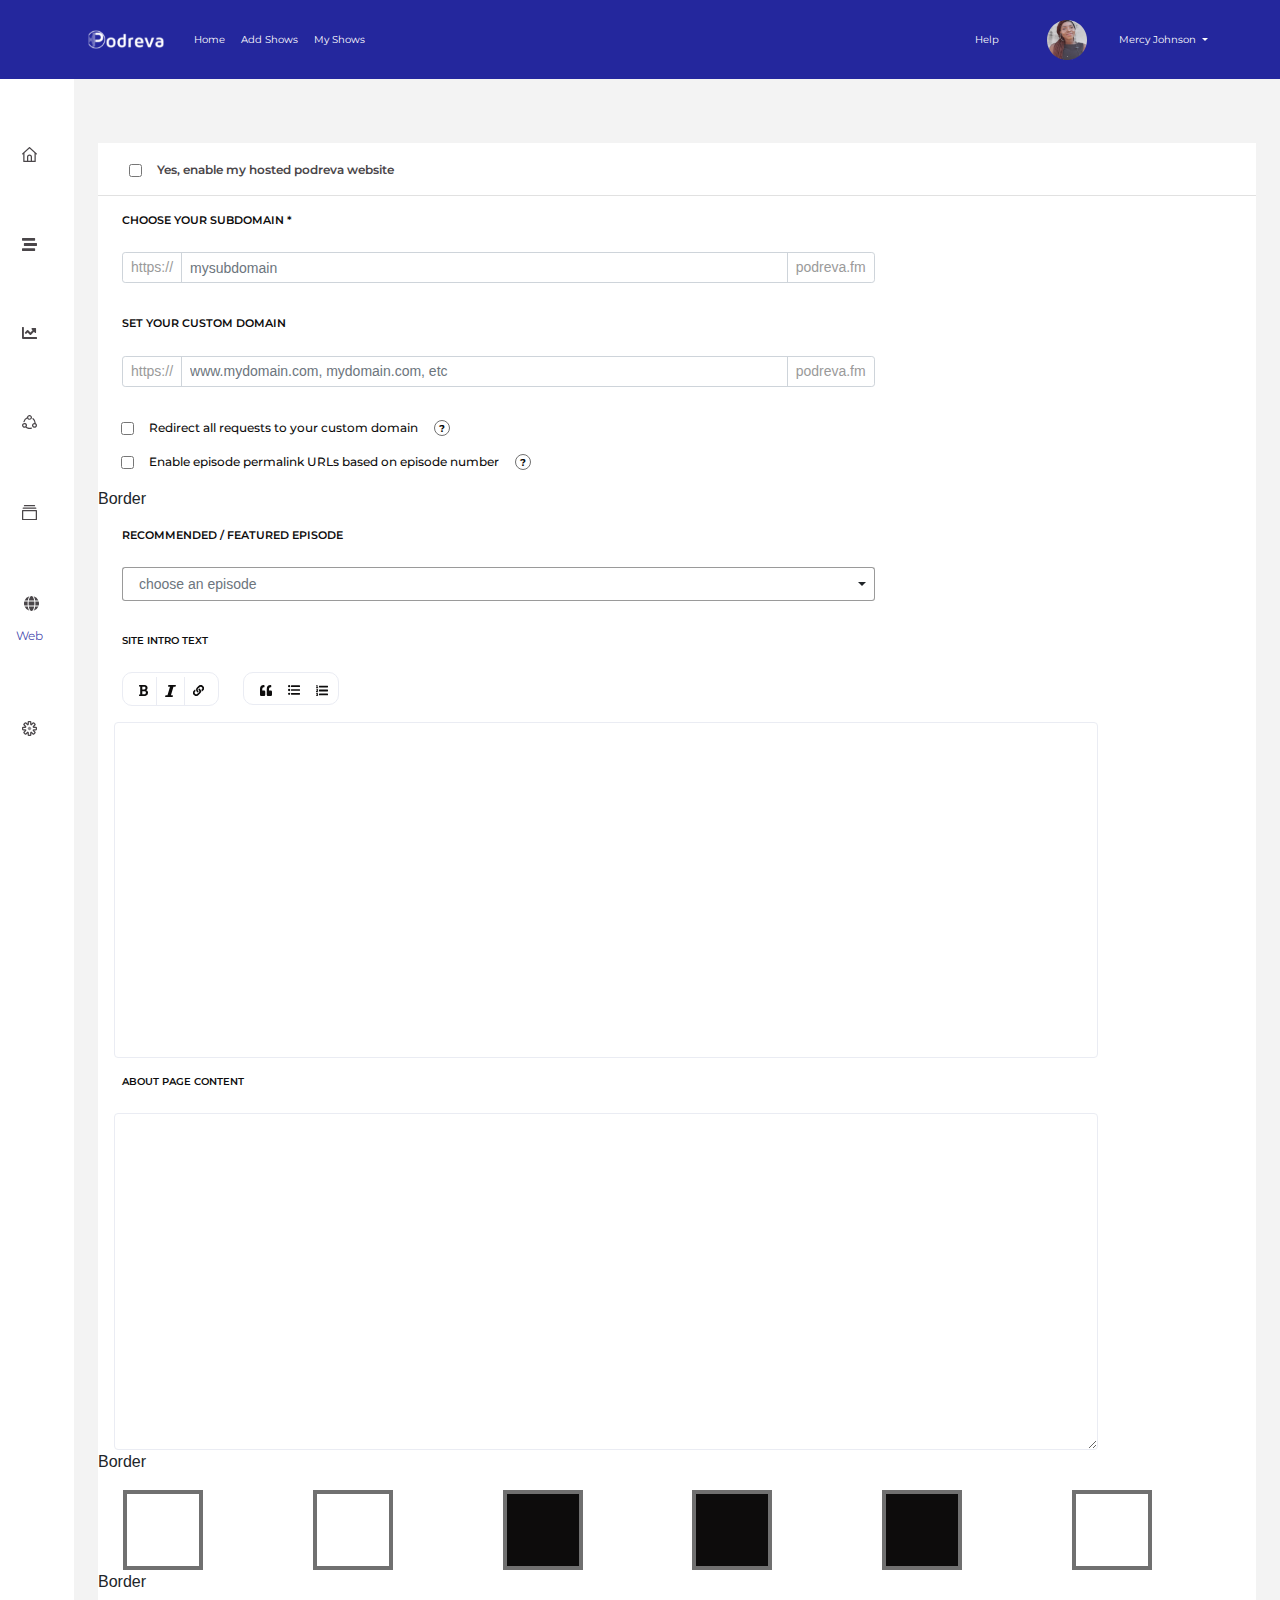
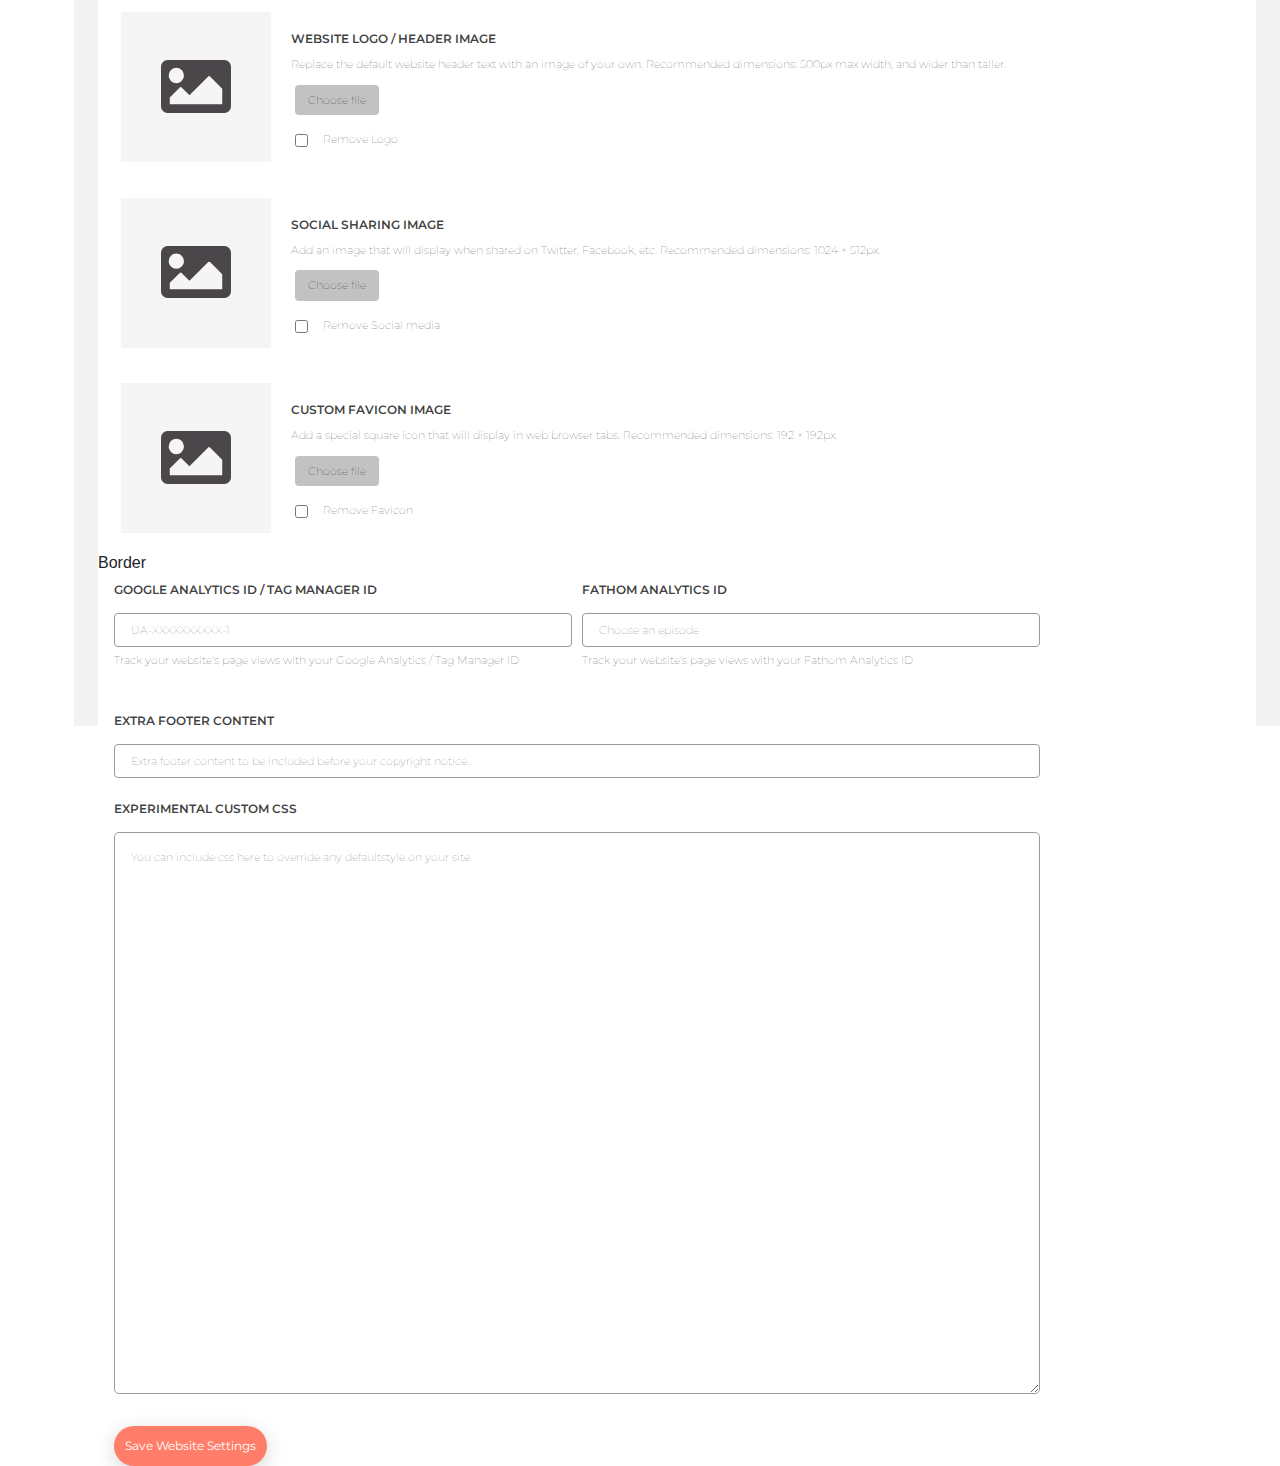
<file: Day 10 - Practicing Modal 1/index.html>
<html lang="en">

  <head>
    <meta charset="UTF-8">
    <meta name="viewport" content="width=device-width, initial-scale=1.0">
    <link rel="stylesheet" href="style.css">
    <link rel="stylesheet" href="main.css">
    <link rel="stylesheet" href="bootstrap.min.css">
    <link href="https://fonts.googleapis.com/css?family=Montserrat|Playfair+Display&display=swap" rel="stylesheet">
    <title>Document</title>
  </head>

  <body>
   <div class="profile">
    <nav class="navbar navbar-expand-lg navbar-light">
      <div class="img">
        <a href="#">
          <img src="./images/Podreva-white-500px.png">
        </a>
      </div>
      <button class="navbar-toggler" type="button" data-toggle="collapse" data-target="#navbarSupportedContent"
      aria-controls="navbarSupportedContent" aria-expanded="false" aria-label="Toggle navigation">
      <span class="navbar-toggler-icon"></span>
    </button>

    <div class="collapse navbar-collapse text-white shows" id="navbarSupportedContent">
      <ul class="navbar-nav mr-auto text-white">
        <li class="nav-item ">
          <a class="nav-link text-white" href="#">Home</a>
        </li>
        <li class="nav-item ">
          <a class="nav-link text-white" href="#">Add Shows</a>
        </li>
        <li class="nav-item ">
          <a class="nav-link text-white" href="#">My Shows</a>
        </li>
      </ul>

      <div class="new-space">
        <div class=" nav-item mx-3">
          <a class="nav-link text-white"href="#"> Help </a>
        </div>
        <div class="new-img nav-item mx-3">
          <a href="#">
            <img src="./images/20191012_155108.png">
          </a>
        </div>

        <div class="nav-item dropdown text-white">
          <div class="nav-link dropdown-toggle" href="#" id="navbarDropdown" role="button"
          data-toggle="dropdown" aria-haspopup="true" aria-expanded="false">
          Mercy Johnson
        </div>
        <div class="dropdown-menu" aria-labelledby="navbarDropdown">
          <a class="dropdown-item" href="#">Action</a>
          <a class="dropdown-item" href="#">Another action</a>
          <div class="dropdown-divider"></div>
          <a class="dropdown-item" href="#">Something else here</a>
        </div>
      </div>

    </div>
  </div>
</nav>
</div>
<div class="container-fluid pose pl-0">
  <div class="row divide">
    <nav class="col-md-2 d-none d-md-block sidebar first-division" >
      <div class="sidebar-sticky">
        <div class="nav flex-column">
          <div class="nav-item icon ">
            <a class="nav-link" href="#">
              <img src="./images/house (1).svg">
            </a>
          </div>
          <div class="nav-item icon ">
            <a class="nav-link " href="#">
              <img src="./images/stream (1).svg">
            </a>
          </div>
          <div class="nav-item icon">
            <a class="nav-link" href="#">
              <img src="./images/chart-line.svg">
            </a>
          </div>
          <div class="nav-item icon">
            <a class="nav-link" href="#">
              <img src="./images/Group 11.svg">
            </a>
          </div>
          <div class="nav-item icon">
            <a class="nav-link" href="#">
              <img src="./images/windows.svg">
            </a>
          </div>
          <div class="nav-item icon">
            <a class="nav-link ml-2" href="#">
              <img src="./images/globe.svg">
            </a>
            <a class="nav-link reduce" href="#">Web</a>
          </div>
          <div class="nav-item icon">
            <a class="nav-link" href="#">
              <img src="./images/Group 15.svg">
            </a>
          </div>
        </div>
      </div>
    </nav>
    <main role="main" class="col-md-9 ml-sm-auto col-lg-10 px-4 second-division">
      <div class= "container-fluid bg-white px-0">
        <div class="container-fluid shift">
         <div class="form-check py-3 ml-3">
          <input type="checkbox" class="form-check-input " id="exampleCheck1">
          <label class="form-check-label yes ml-2 " for="exampleCheck1">Yes, enable my hosted podreva website</label>
        </div>
      </div>
      <div class="container-fluid fill mb-2 "></div>
      <p class="p-2 ml-3 mb-3 choose">CHOOSE YOUR SUBDOMAIN *</p>
      <div class="input-group  input-group-sm sub pb-3 ml-4 mb-2">
        <div class="input-group-prepend ">
          <span class="input-group-text domain" id="inputGroup-sizing-sm">https://</span>
        </div>
        <input type="text" class="form-control domain " id="inputGroup-sizing-sm" aria-label="Amount (to the nearest dollar)" placeholder="mysubdomain">
        <div class="input-group-append">
          <span class="input-group-text domain" id="inputGroup-sizing-sm">podreva.fm</span>
        </div>
      </div>
      <p class="p-2 ml-3 mb-3 choose">SET YOUR CUSTOM DOMAIN</p>
      <div class="input-group  input-group-sm sub pb-3 ml-4 mb-2">
        <div class="input-group-prepend ">
          <span class="input-group-text domain " id="inputGroup-sizing-sm">https://</span>
        </div>
        <input type="text" class="form-control domain" id="inputGroup-sizing-sm" aria-label="Amount (to the nearest dollar)" placeholder="www.mydomain.com, mydomain.com, etc">
        <div class="input-group-append" >
          <span class="input-group-text domain" id="inputGroup-sizing-sm">podreva.fm</span>
        </div>
      </div>
      <div class="container-fluid ">
        <div class="d-flex flex-row bd-highlight  align-items-center ">
          <div class="p-2 bd-highlight">
            <div class="form-check">
              <input type="checkbox" class="form-check-input enable" id="exampleCheck1">
              <label class="form-check-label all ml-2" for="exampleCheck1">Redirect all requests to your custom domain
              </label>
            </div>
          </div>
          <div class="p-2 bd-highlight ">
            <div class="rounded-circle to">
              <p class="custom text-center mb-0">?</p>
            </div>
          </div>
        </div>
      </div>
      <div class="container-fluid ">
        <div class="d-flex flex-row bd-highlight  align-items-center mb-2">
          <div class="p-2 bd-highlight">
            <div class="form-check">
              <input type="checkbox" class="form-check-input enable" id="exampleCheck1">
              <label class="form-check-label all ml-2" for="exampleCheck1">Enable episode permalink URLs based on episode number
              </label>
            </div>
          </div>
          <div class="p-2 bd-highlight ">
            <div class="rounded-circle to">
              <p class="custom text-center mb-0">?</p>
            </div>
          </div>
        </div>
      </div>
      <div class="">Border</div>
      <p class="p-2 ml-3 mt-2 mb-3 choose">RECOMMENDED / FEATURED EPISODE</p>
      <div class="input-group input-group-sm pb-3 ml-4 mb-2 action">
        <input type="text" class="form-control other p-3" aria-label="Text input with dropdown button" placeholder="choose an episode">
        <div class="input-group-append">
          <button class="btn  dropdown-toggle else" type="button" data-toggle="dropdown" aria-haspopup="true" aria-expanded="false"></button>
          <div class="dropdown-menu">
            <a class="dropdown-item" href="#">Action</a>
            <a class="dropdown-item" href="#">Another action</a>
            <a class="dropdown-item" href="#">Something else here</a>
            <a class="dropdown-item" href="#">Separated link</a>
          </div>
        </div>
      </div>
      <p class="p-2 ml-3 mt-2 mb-3 site">SITE INTRO TEXT</p>
      <div class="container w-50 ml-0">
        <div class="row">
          <div class="col-sm-2 h-25 px-0 ml-4 bold">
           <div class="d-flex flex-row bd-highlight ml-2">
            <div class="p-2 bd-highlight svg mt-1">
              <img src="./images/bold.svg">
            </div>
            <div class="p-2 bd-highlight italic mt-1 dash">
              <img src="./images/italic.svg">
            </div>
            <div class="p-2 bd-highlight link mt-1 dash">
              <img src="./images/link.svg" >
            </div>
          </div>
        </div>
        <div class="col-sm-2 h-25 px-0 ml-4 bold">
          <div class="d-flex flex-row bd-highlight ml-2">
            <div class="p-2 bd-highlight quote mt-1">
              <img src="./images/quote-left.svg">
            </div>
            <div class="p-2 bd-highlight ul mt-1">
              <img src="./images/list-ul.svg">
            </div>
            <div class="p-2 bd-highlight ol mt-1">
              <img src="./images/list-ol.svg">
            </div>
          </div>
        </div>
      </div>
    </div>
    <input type="text" class="form-control mt-3 ml-3 abt" aria-label="Large" aria-describedby="inputGroup-sizing-sm">
    <p class="p-2 ml-3 mt-2 mb-3 site">ABOUT PAGE CONTENT</p>
    <textarea class="form-control mt-3 ml-3 abt" aria-label="Large" aria-describedby="inputGroup-sizing-sm"></textarea>
    <div class="">Border</div>
    <div class="container mt-3 p-0">
      <div class="row ml-3">
        <div class="col-sm p-0">
         <div class=" leng"></div>
       </div>
       <div class="col-sm p-0">
         <div class=" leng"></div>
       </div>
       <div class="col-sm p-0">
         <div class=" leng ger"></div>
       </div>
       <div class="col-sm p-0">
         <div class=" leng ger"></div>
       </div>
       <div class="col-sm p-0">
         <div class=" leng ger"></div>
       </div>
       <div class="col-sm p-0">
         <div class=" leng"></div>
       </div>
     </div>
   </div>
   <div class="">Border</div>
   <div class="container-fluid ">
    <div class="d-flex flex-row bd-highlight  align-items-center ">
      <div class="p-2 bd-highlight">
       <div class=" adjust">
        <div class="dummy m-auto pt-5">
         <img src="./images/image.svg">
       </div>
     </div>
   </div>
   <div class="p-2 bd-highlight">
     <div class="d-flex flex-column bd-highlight mb-3 mt-4">
      <div class="p-1 bd-highlight logo">WEBSITE LOGO / HEADER IMAGE</div>
      <div class="p-1 bd-highlight replace">Replace the default website header text with an image of your own. Recommended dimensions: 500px max width, and wider than taller.</div>
      <div class="p-2 bd-highlight">
       <button type="button" class="btn inside replace">Choose file</button>
     </div>
     <div class="p-2 bd-highlight">
      <div class="form-check ">
        <input type="checkbox" class="form-check-input enable" id="exampleCheck1">
        <label class="form-check-label all ml-2 replace" for="exampleCheck1">Remove Logo</label>
      </div>
    </div>
  </div>      
</div>
</div>
</div>
<div class="container-fluid ">
  <div class="d-flex flex-row bd-highlight  align-items-center ">
    <div class="p-2 bd-highlight">
     <div class=" adjust">
      <div class="dummy m-auto pt-5">
       <img src="./images/image.svg">
     </div>
   </div>
 </div>
 <div class="p-2 bd-highlight">
   <div class="d-flex flex-column bd-highlight mb-3 mt-4">
    <div class="p-1 bd-highlight logo">SOCIAL SHARING IMAGE</div>
    <div class="p-1 bd-highlight replace">Add an image that will display when shared on Twitter, Facebook, etc. Recommended dimensions: 1024 × 512px.</div>
    <div class="p-2 bd-highlight">
     <button type="button" class="btn inside replace">Choose file</button>
   </div>
   <div class="p-2 bd-highlight">
    <div class="form-check ">
      <input type="checkbox" class="form-check-input enable" id="exampleCheck1">
      <label class="form-check-label all ml-2 replace" for="exampleCheck1">Remove Social media</label>
    </div>
  </div>
</div>      
</div>
</div>
</div>
<div class="container-fluid ">
  <div class="d-flex flex-row bd-highlight  align-items-center ">
    <div class="p-2 bd-highlight">
     <div class=" adjust">
      <div class="dummy m-auto pt-5">
       <img src="./images/image.svg">
     </div>
   </div>
 </div>
 <div class="p-2 bd-highlight">
   <div class="d-flex flex-column bd-highlight mb-3 mt-4">
    <div class="p-1 bd-highlight logo">CUSTOM FAVICON IMAGE</div>
    <div class="p-1 bd-highlight replace">Add a special square icon that will display in web browser tabs. Recommended dimensions: 192 × 192px.</div>
    <div class="p-2 bd-highlight">
     <button type="button" class="btn inside replace ">Choose file</button>
   </div>
   <div class="p-2 bd-highlight">
    <div class="form-check ">
      <input type="checkbox" class="form-check-input enable" id="exampleCheck1">
      <label class="form-check-label all ml-2 replace" for="exampleCheck1">Remove Favicon</label>
    </div>
  </div>
</div>      
</div>
</div>
</div>

<div class="">Border</div>
<form class="occupy ml-3">
  <div class="form-row">
    <div class="form-group col-md-6">
      <label for="inputEmail4" class="logo">GOOGLE ANALYTICS ID / TAG MANAGER ID</label>
      <input type="email" class="form-control replace area tag p-3" id="inputEmail4" placeholder="UA-XXXXXXXXXX-1">
      <p class="replace">Track your website's page views with your Google Analytics / Tag Manager ID</p>
    </div>
    <div class="form-group col-md-6">
      <label for="inputPassword4" class="logo">FATHOM ANALYTICS ID</label>
      <input type="password" class="form-control replace area tag p-3" id="inputPassword4" placeholder="Choose an episode">
      <p class="replace">Track your website's page views with your Fathom Analytics ID</p>
    </div>
  </div>
  <div class="form-group">
    <label for="inputAddress" class="logo">EXTRA FOOTER CONTENT</label>
    <input type="text" class="form-control replace area tag p-3" id="inputAddress" placeholder="Extra footer content to be included before your copyright notice.">
  </div>
  <div class="form-group">
    <label for="inputAddress2" class="logo ">EXPERIMENTAL CUSTOM CSS</label>
    <textarea class="form-control form-control-lg replace area tag h-25 p-3" id="inputAddress2" placeholder="You can include css here to override any defaultstyle on your site"></textarea>
  </div>
  <button type="submit" class="btn save mt-3">Save Website Settings</button>
</form>
</main>
</div>
<div class="container-fluid color pl-0 mx-0">
  <div class="d-flex flex-row bd-highlight justify-content-between pl-4">
    <div class="p-2 bd-highlight">
      <div class="d-flex flex-row bd-highlight align-items-center">
        <div class="p-2 bd-highlight">
          <div class="rounded-circle p-2 mark">
            <img src="./images/check.svg" alt="">
          </div>
        </div>
        <div class="p-2 bd-highlight mt-1">
          <div class="d-flex flex-column bd-highlight ">
            <div class="bd-highlight set">All set!</div>
            <div class="pt-2 bd-highlight have">You have successfully update your website</div>
          </div>
        </div>
      </div>
    </div>
    <div class="p-2 bd-highlight lead mr-5">
      <div class="d-flex flex-row bd-highlight align-items-center">
        <div class="bd-highlight angle">
          <img src="./images/angle-right.svg" alt="">
        </div>
        <div class=" bd-highlight angle">
          <img src="./images/angle-left.svg" alt="">
        </div>
      </div>
    </div>
  </div>
</div>
</div>
<script type="text/javascript" src="./script.js"></script>
</body>
</html>
</file>
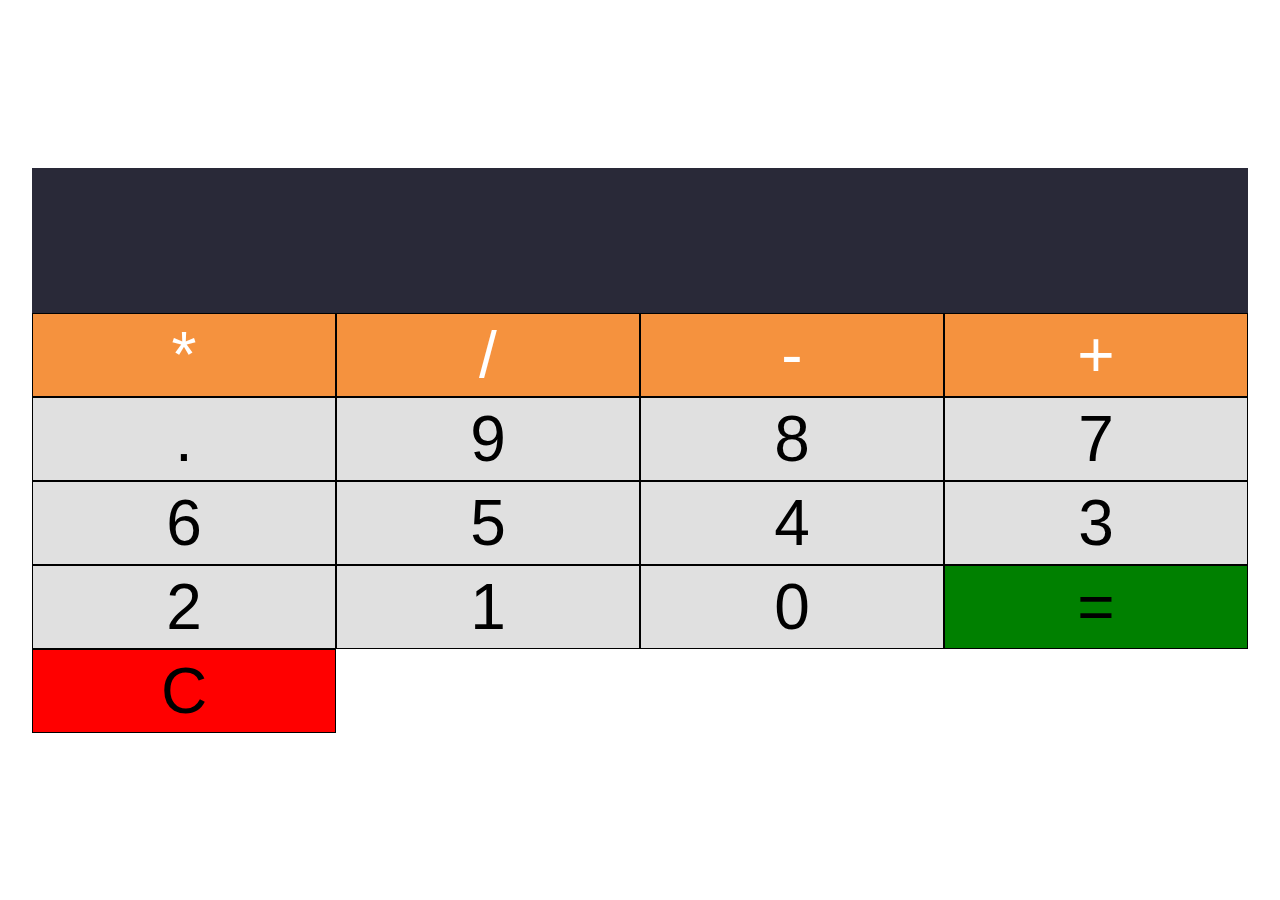
<file: Day 11- Calculator/index.html>
<!DOCTYPE html>
<html lang="en">

<head>
 <meta charset="UTF-8">
 <meta name="viewport" content="width=device-width, initial-scale=1.0">
 <meta http-equiv="X-UA-Compatible" content="ie=edge">
 <title>Recording</title>
 <link rel="stylesheet" href="main.css">
</head>

<body>
 <section class="calculator">
  <form>
   <input type="text" name="" id="" class="screen">
  </form>
  <div class="buttons">
   <!-- yellow -->
   <button type="button" class="btn btn-yellow" data-num="*">*</button>
   <button type="button" class="btn btn-yellow" data-num="/">/</button>
   <button type="button" class="btn btn-yellow" data-num="-">-</button>
   <button type="button" class="btn btn-yellow" data-num="+">+</button>
   <!-- grey buttons -->
   <button type="button" class="btn btn-grey" data-num=".">.</button>
   <button type="button" class="btn btn-grey" data-num="9">9</button>
   <button type="button" class="btn btn-grey" data-num="8">8</button>
   <button type="button" class="btn btn-grey" data-num="7">7</button>
   <button type="button" class="btn btn-grey" data-num="6">6</button>
   <button type="button" class="btn btn-grey" data-num="5">5</button>
   <button type="button" class="btn btn-grey" data-num="4">4</button>
   <button type="button" class="btn btn-grey" data-num="3">3</button>
   <button type="button" class="btn btn-grey" data-num="2">2</button>
   <button type="button" class="btn btn-grey" data-num="1">1</button>
   <button type="button" class="btn btn-grey" data-num="0">0</button>
   <button type="button" class="btn-equal btn-grey">=</button>
   <button type="button" class="btn-clear btn-grey">C</button>


  </div>





 </section>





 <script src="script.js" type="text/javascript"></script>
</body>

</html>
</file>
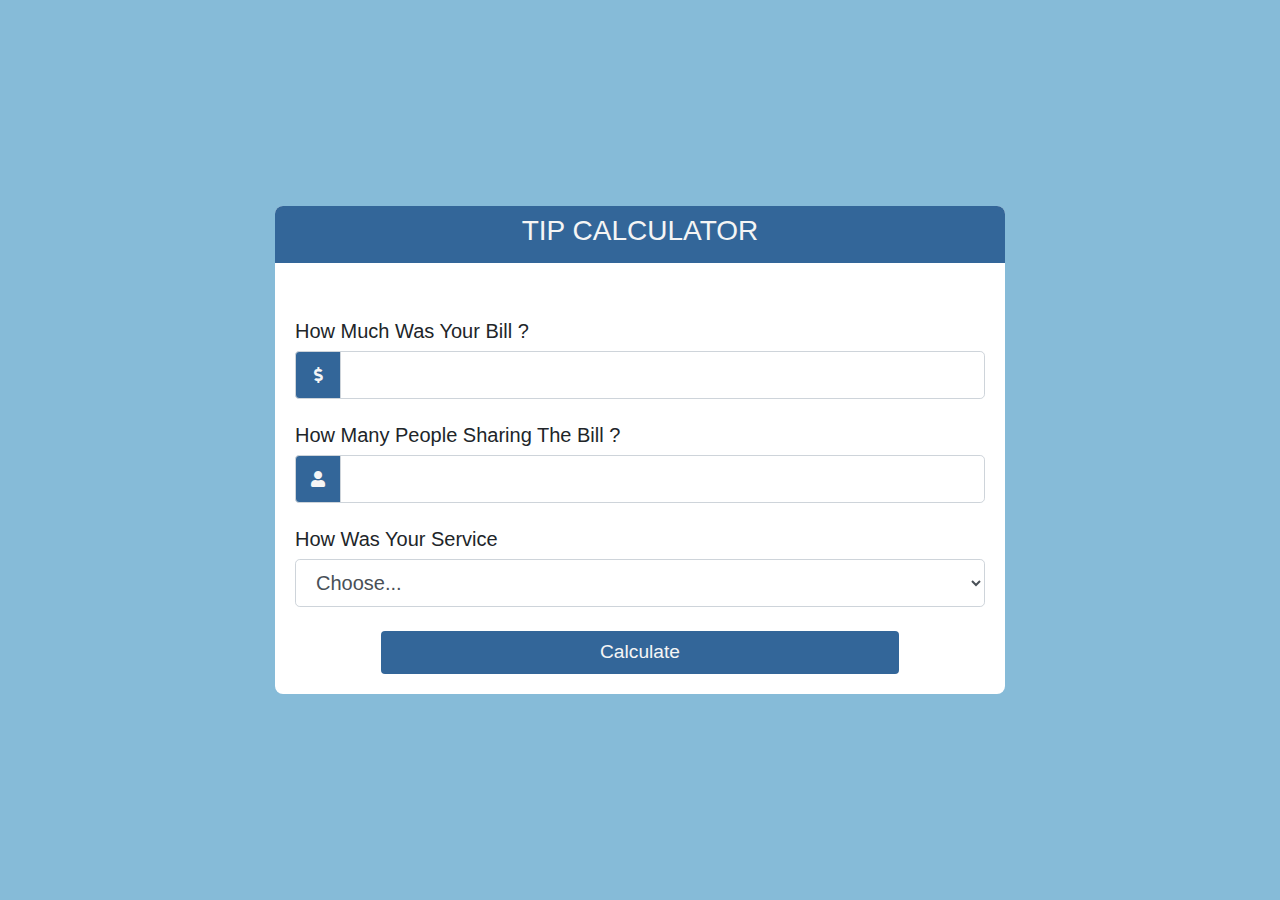
<file: Day 12- Tip Calculator/index.html>
<!DOCTYPE html>
<html lang="en">

<head>
 <meta charset="UTF-8">
 <meta name="viewport" content="width=device-width, initial-scale=1.0">
 <meta http-equiv="X-UA-Compatible" content="ie=edge">
 <!-- bootstrap css -->
 <link rel="stylesheet" href="./css/bootstrap.min.css">
 <!-- main css -->
 <link rel="stylesheet" href="./css/main.css">
 <!-- google fonts -->
 <link href="https://fonts.googleapis.com/css?family=Courgette" rel="stylesheet">

 <!-- font awesome -->
 <link rel="stylesheet" href="./css/all.css">
 <title>Background Image Project</title>
 <style>
 </style>
</head>

<body>

 <div class="container">
  <div class="row max-height align-items-center">
   <div class="col-10 mx-auto col-md-8">
    <div class="card">
     <div class="card-title p-2">
      <h3 class="text-uppercase text-center">tip calculator</h3>
     </div>
     <div class="card-body">
      <!-- end of  card title -->
      <div class="feedback text-center alert  text-capitalize p-1">
       your feedback
      </div>
      <form id='tip-form'>
       <!-- single input -->
       <div class="my-4">
        <h5 class="text-capitalize mb-2">how much was your bill ?</h5>
        <div class="input-group">
         <div class="input-group-prepend">
          <span class="input-group-text bill-icon"><i class="fas fa-dollar-sign fa-fw"></i></span>
         </div>
         <input type="number" class="form-control form-control-lg" id="input-bill" step=".01">
        </div>
       </div>
       <!-- end of single input -->
       <!-- single input -->
       <div class="my-4">
        <h5 class="text-capitalize mb-2">how many people sharing the bill ?</h5>
        <div class="input-group">
         <div class="input-group-prepend">
          <span class="input-group-text user-icon"><i class="fas fa-user fa-fw"></i></span>
         </div>
         <input type="number" class="form-control form-control-lg" id="input-users">
        </div>
       </div>
       <!-- end of single input -->
       <!-- single input -->
       <div class="my-4">

        <h5 class="text-capitalize mb-2">how was your service</h5>
        <div class="form-group">

         <select class="form-control form-control-lg text-capitalize" id="input-service">
          <option selected value="0">Choose...</option>

         </select>
        </div>

       </div>
       <!-- end of single input -->

       <input type="submit" class="d-block mx-auto text-capitalize btn submitBtn w-75" value="calculate">
      </form>
      <div class="loader text-center">
       <img src="img/Facebook-1s-200px.gif" alt="">
      </div>
      <!-- results -->
      <div class="results text-center my-3">
       <h3 class="text-capitalize">tip amount<span> $ </span><span id="tip-amount"></span></h3>
       <h3 class="text-capitalize">total amount<span> $ </span><span id="total-amount"></span></h3>
       <h3 class="text-capitalize">each person owes<span> $ </span><span id="person-amount"></span></h3>
      </div>
     </div>
     <!--  -->
    </div>
   </div>
  </div>
 </div>






 <!-- jquery -->
 <script src="./js/jquery-3.3.1.min.js"></script>
 <!-- bootstrap js -->
 <script src="./js/bootstrap.bundle.min.js"></script>
 <!-- script js -->
 <script src="./js/app.js"></script>
</body>

</html>
</file>
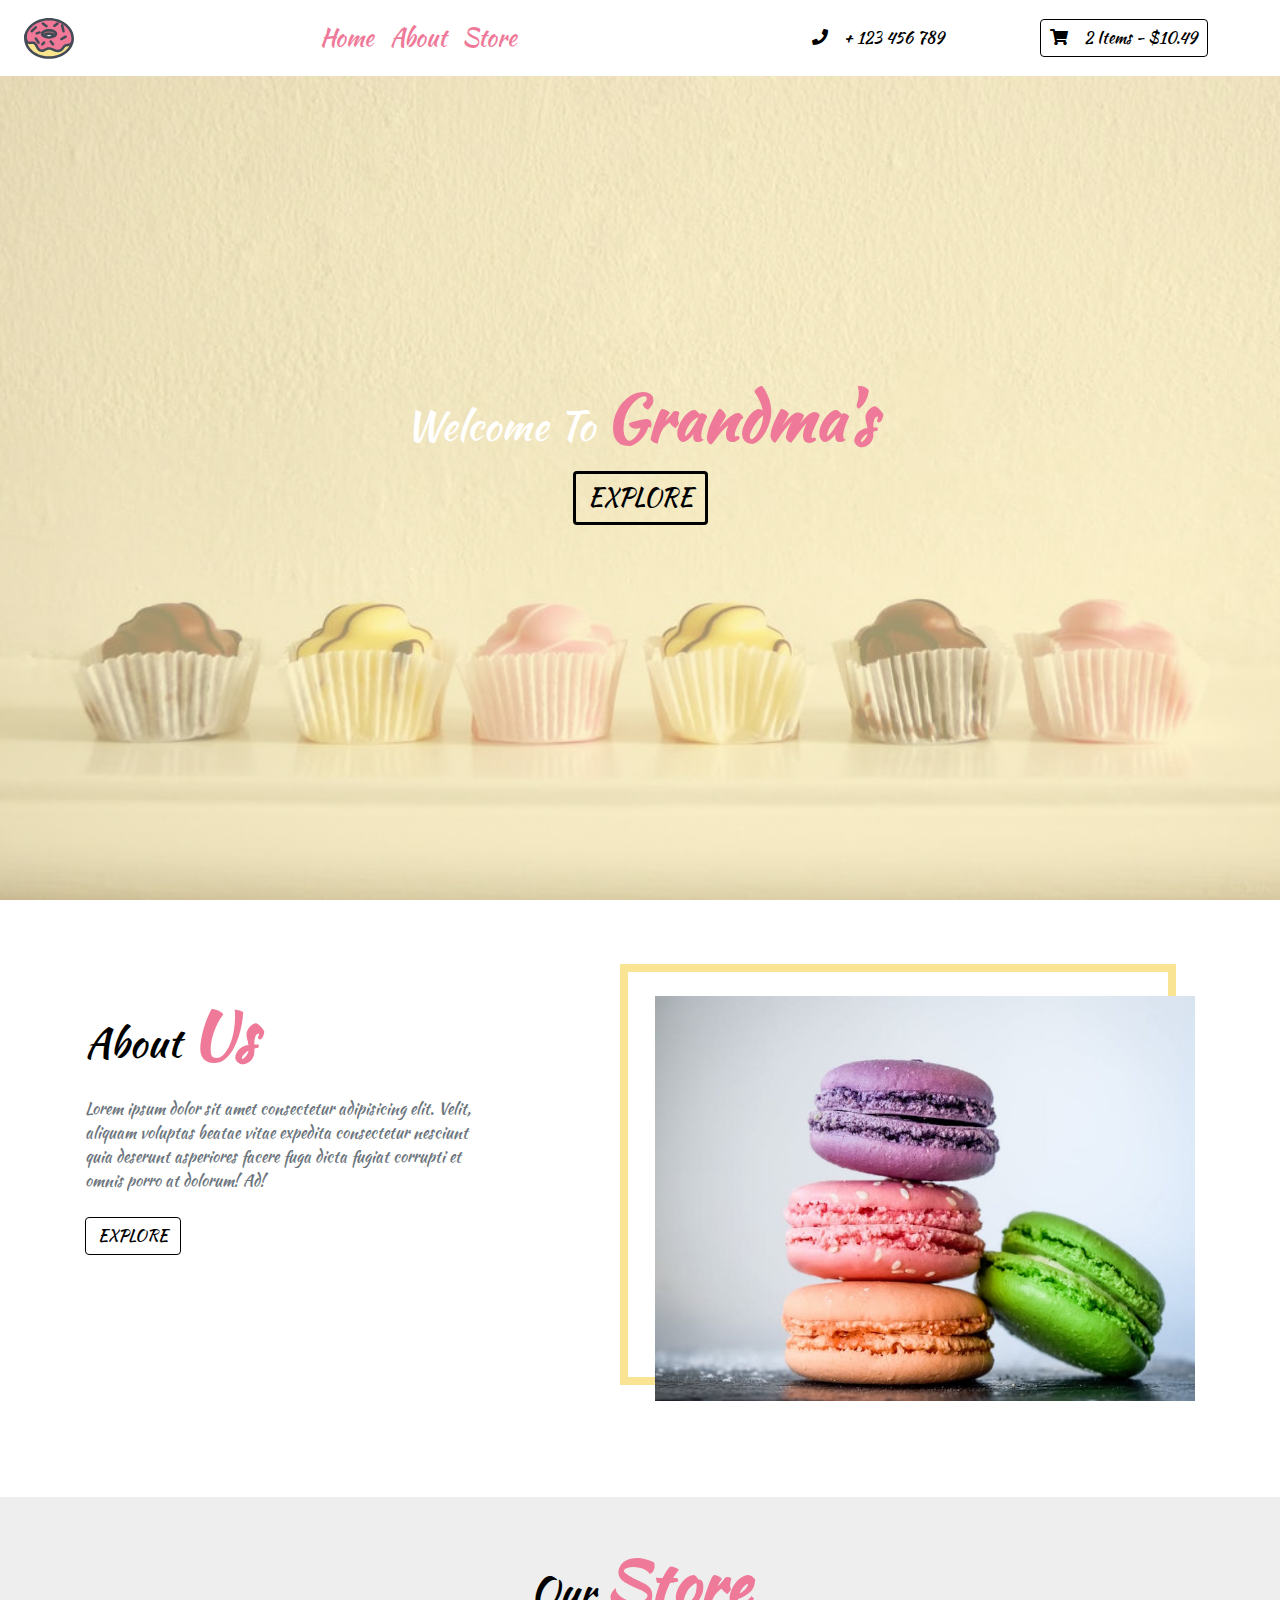
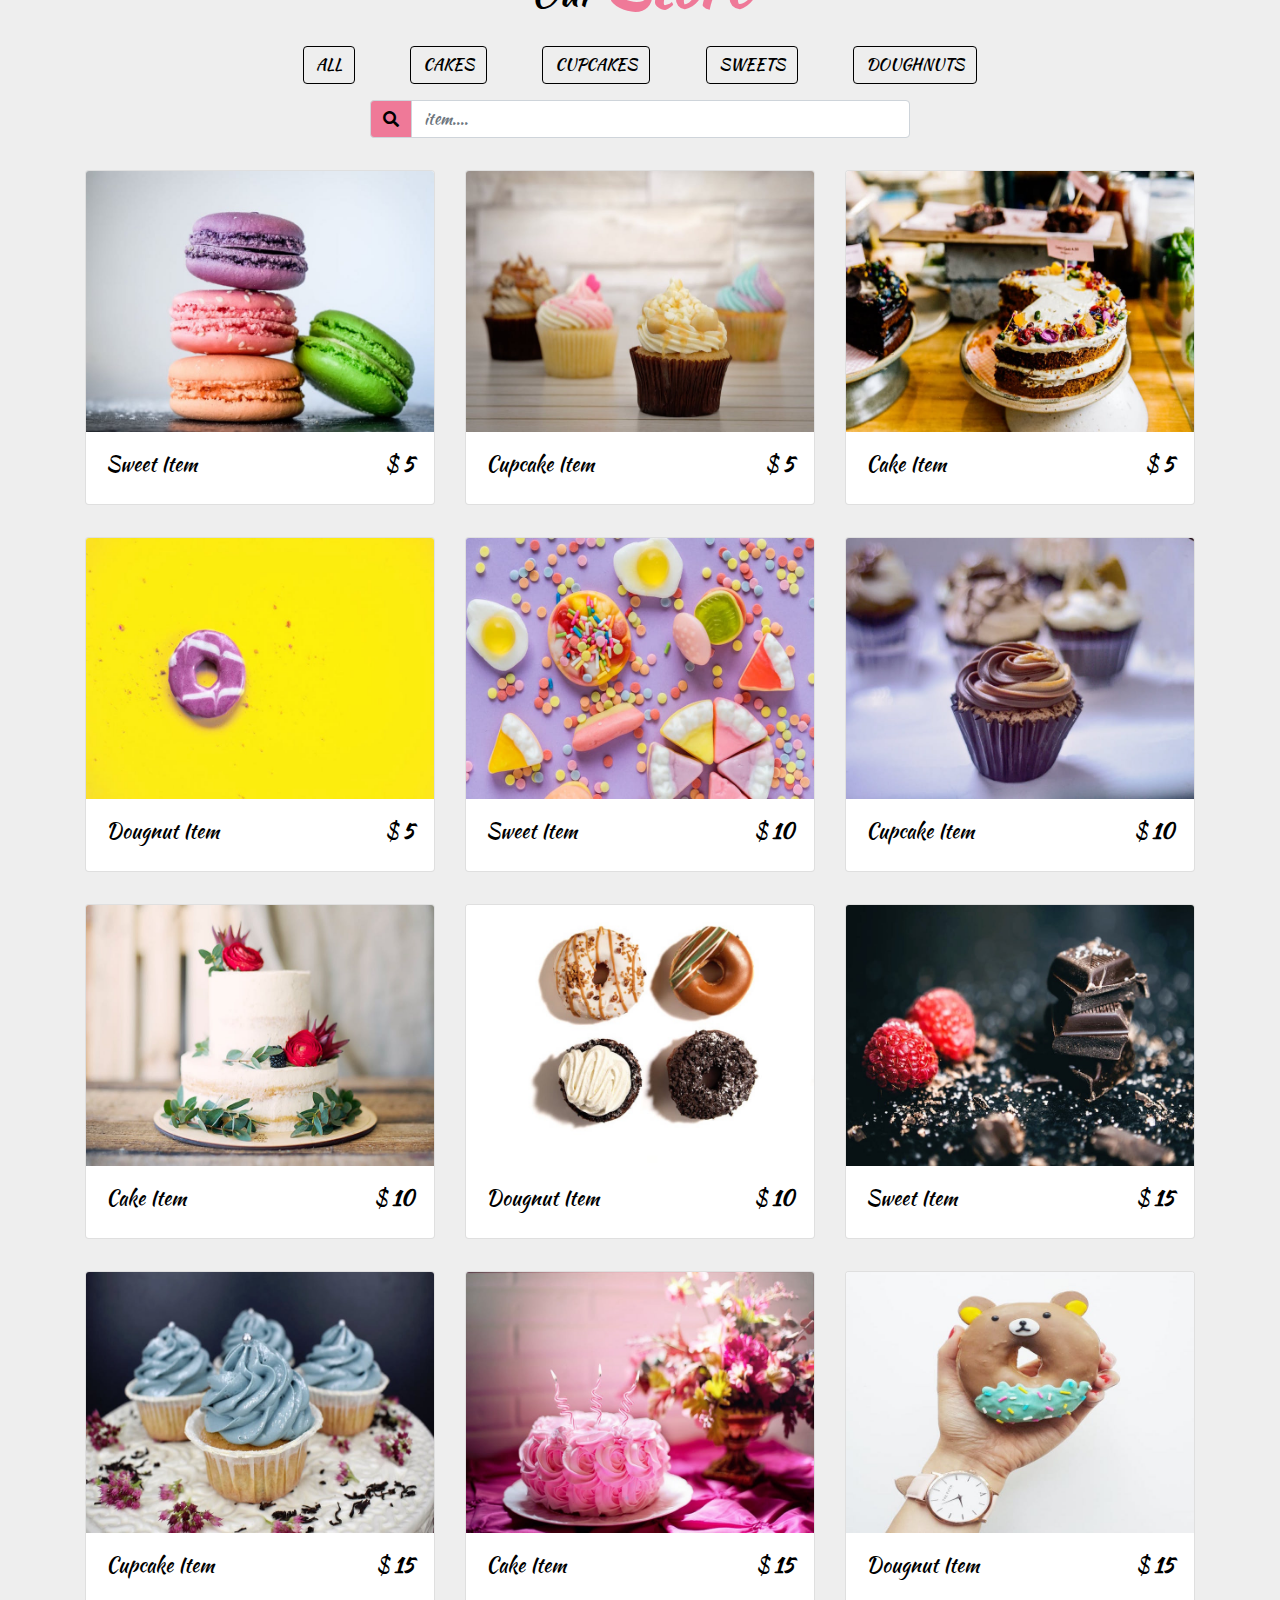
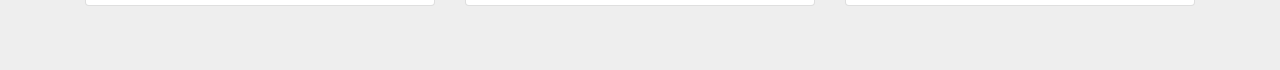
<file: Day 14- Grocery Cart/index.html>
<!DOCTYPE html>
<html lang="en">

<head>
  <meta charset="UTF-8">
  <meta name="viewport" content="width=device-width, initial-scale=1.0">
  <meta http-equiv="X-UA-Compatible" content="ie=edge">
  <!-- bootstrap css -->
  <link rel="stylesheet" href="css/bootstrap.min.css">
  <!-- main css -->
  <link rel="stylesheet" href="css/style.css">

  <!-- font awesome -->
  <link rel="stylesheet" href="css/all.css">
  <title>Cart Project</title>
  <style>
  </style>
</head>

<body>
  <!-- header -->
  <header>
    <!-- navbar  -->
    <!-- 
https://www.iconfinder.com/icons/2427887/dessert_donut_doughnut_fat_sweets_icon
Creative Commons (Attribution 3.0 Unported);
https://www.iconfinder.com/korawan_m
     -->
    <nav class="navbar navbar-expand-lg px-4">
      <a class="navbar-brand" href="#"><img src="img/logo.svg" alt=""></a>
      <button class="navbar-toggler" type="button" data-toggle="collapse" data-target="#myNav">
        <span class="toggler-icon"><i class="fas fa-bars"></i></span>
      </button>
      <div class="collapse navbar-collapse" id="myNav">
        <ul class="navbar-nav mx-auto text-capitalize">
          <li class="nav-item active">
            <a class="nav-link" href="#">home</a>
          </li>
          <li class="nav-item">
            <a class="nav-link " href="#">about</a>
          </li>
          <li class="nav-item">
            <a class="nav-link" href="#">store</a>
          </li>
        </ul>
        <div class="nav-info-items d-none d-lg-flex ">
          <!-- single info -->
          <div class="nav-info align-items-center d-flex justify-content-between mx-lg-5">
            <span class="info-icon mx-lg-3"><i class="fas fa-phone"></i></span>
            <p class="mb-0">+ 123 456 789</p>
          </div>
          <!-- end of single info -->
          <!-- single info -->
          <div id="cart-info" class="nav-info align-items-center cart-info d-flex justify-content-between mx-lg-5">
            <span class="cart-info__icon mr-lg-3"><i class="fas fa-shopping-cart"></i></span>
            <p class="mb-0 text-capitalize"><span id="item-count">2 </span> items - $<span class="item-total">10.49</span></p>
          </div>
          <!-- end of single info -->
        </div>
      </div>
    </nav>
    <!-- end of nav -->
    <!-- banner  -->
    <div class="container-fluid">
      <div class="row max-height justify-content-center align-items-center">
        <div class="col-10 mx-auto banner text-center">
          <h1 class="text-capitalize">welcome to <strong class="banner-title ">grandma's</strong></h1>
          <a href="#store" class="btn banner-link text-uppercase my-2">explore</a>

        </div>
        <div id="cart" class="cart">
          <!-- cart item -->
          <div class="cart-item d-flex justify-content-between text-capitalize my-3">
            <img src="img-cart/cake-2.jpeg" class="img-fluid rounded-circle" id="item-img" alt="">
            <div class="item-text">

              <p id="cart-item-title" class="font-weight-bold mb-0">cart item</p>
              <span>$</span>
              <span id="cart-item-price" class="cart-item-price" class="mb-0">10.99</span>
            </div>
            <a href="#" id='cart-item-remove' class="cart-item-remove">
              <i class="fas fa-trash"></i>
            </a>
          </div>
          <!--end of  cart item -->
          <!-- cart item -->
          <div class="cart-item d-flex justify-content-between text-capitalize my-3">
            <img src="img-cart/doughnut-2.jpeg" class="img-fluid rounded-circle" id="item-img" alt="">
            <div class="cart-item-text">

              <p id="cart-item-title" class="font-weight-bold mb-0">cart item</p>
              <span>$</span>
              <span id="cart-item-price" class="cart-item-price" class="mb-0">10.99</span>
            </div>
            <a href="#" id='cart-item-remove' class="cart-item-remove">
              <i class="fas fa-trash"></i>
            </a>
          </div>
          <!--end of  cart item -->
          <!-- cart total -->
          <div class="cart-total-container d-flex justify-content-around text-capitalize mt-5">
            <h5>total</h5>
            <h5> $ <strong id="cart-total" class="font-weight-bold">10.00</strong> </h5>
          </div>
          <!--end cart total -->
          <!-- cart buttons -->
          <div class="cart-buttons-container mt-3 d-flex justify-content-between">
            <a href="#" id="clear-cart" class="btn btn-outline-secondary btn-black text-uppercase">clear cart</a>
            <a href="#" class="btn btn-outline-secondary text-uppercase btn-pink">checkout</a>
          </div>
          <!--end of  cart buttons -->
          <!--  -->
        </div>
      </div>
    </div>




    <!--end of  banner  -->
  </header>
  <!-- header -->
  <!-- about us -->
  <section class="about py-5" id="about">
    <div class="container">

      <div class="row">
        <div class="col-10 mx-auto col-md-6 my-5">
          <h1 class="text-capitalize">about <strong class="banner-title ">us</strong></h1>
          <p class="my-4 text-muted w-75">Lorem ipsum dolor sit amet consectetur adipisicing elit. Velit, aliquam voluptas
            beatae vitae expedita consectetur nesciunt quia deserunt asperiores facere fuga dicta fugiat corrupti et omnis
            porro at dolorum! Ad!</p>
          <a href="#" class="btn btn-outline-secondary btn-black text-uppercase ">explore</a>

        </div>
        <div class="col-10 mx-auto col-md-6 align-self-center my-5">
          <div class="about-img__container">
            <img src="img/sweets-1.jpeg" class="img-fluid" alt="">
          </div>
        </div>
      </div>
    </div>
  </section>

  <!-- end of about us -->


  <!-- store -->
  <section id="store" class="store py-5">
    <div class="container">
      <!-- section title -->
      <div class="row">
        <div class="col-10 mx-auto col-sm-6 text-center">
          <h1 class="text-capitalize">our <strong class="banner-title ">store</strong></h1>
        </div>
      </div>
      <!-- end of section title -->
      <!--filter buttons -->
      <div class="row">
        <div class=" col-lg-8 mx-auto d-flex justify-content-around my-2 sortBtn flex-wrap">
          <a href="#" class="btn btn-outline-secondary btn-black text-uppercase filter-btn m-2" data-filter="all"> all</a>
          <a href="#" class="btn btn-outline-secondary btn-black text-uppercase filter-btn m-2" data-filter="cakes">cakes</a>
          <a href="#" class="btn btn-outline-secondary btn-black text-uppercase filter-btn m-2" data-filter="cupcakes">cupcakes</a>
          <a href="#" class="btn btn-outline-secondary btn-black text-uppercase filter-btn m-2" data-filter="sweets">sweets</a>
          <a href="#" class="btn btn-outline-secondary btn-black text-uppercase filter-btn m-2" data-filter="doughnuts">doughnuts</a>
        </div>
      </div>
      <!-- search box -->
      <div class="row">

        <div class="col-10 mx-auto col-md-6">
          <form>
            <div class="input-group mb-3">
              <div class="input-group-prepend ">
                <span class="input-group-text search-box" id="search-icon"><i class="fas fa-search"></i></span>
              </div>
              <input type="text" class="form-control" placeholder='item....' id="search-item">
            </div>

          </form>
        </div>
      </div>
      <!--end of filter buttons -->
      <!-- store  items-->
      <div class="row" class="store-items" id="store-items">
        <!-- single item -->
        <div class="col-10 col-sm-6 col-lg-4 mx-auto my-3 store-item sweets" data-item="sweets">
          <div class="card ">
            <div class="img-container">
              <img src="img/sweets-1.jpeg" class="card-img-top store-img" alt="">
              <span class="store-item-icon">
                <i class="fas fa-shopping-cart"></i>
              </span>
            </div>
            <div class="card-body">
              <div class="card-text d-flex justify-content-between text-capitalize">
                <h5 id="store-item-name">sweet item</h5>
                <h5 class="store-item-value">$ <strong id="store-item-price" class="font-weight-bold">5</strong></h5>

              </div>
            </div>


          </div>
          <!-- end of card-->
        </div>
        <!--end of single store item-->
        <!-- single item -->
        <div class="col-10 col-sm-6 col-lg-4 mx-auto my-3 store-item cupcakes" data-item="cupcakes">
          <div class="card ">
            <div class="img-container">
              <img src="img/cupcake-1.jpeg" class="card-img-top store-img" alt="">
              <span class="store-item-icon">
                <i class="fas fa-shopping-cart"></i>
              </span>
            </div>
            <div class="card-body">
              <div class="card-text d-flex justify-content-between text-capitalize">
                <h5 id="store-item-name">cupcake item</h5>
                <h5 class="store-item-value">$ <strong id="store-item-price" class="font-weight-bold">5</strong></h5>

              </div>
            </div>


          </div>
          <!-- end of card-->
        </div>
        <!--end of single store item-->
        <!-- single item -->
        <div class="col-10 col-sm-6 col-lg-4 mx-auto my-3 store-item cakes" data-item="cakes">
          <div class="card ">
            <div class="img-container">
              <img src="img/cake-1.jpeg" class="card-img-top store-img" alt="">
              <span class="store-item-icon">
                <i class="fas fa-shopping-cart"></i>
              </span>
            </div>
            <div class="card-body">
              <div class="card-text d-flex justify-content-between text-capitalize">
                <h5 id="store-item-name">cake item</h5>
                <h5 class="store-item-value">$ <strong id="store-item-price" class="font-weight-bold">5</strong></h5>

              </div>
            </div>


          </div>
          <!-- end of card-->
        </div>
        <!--end of single store item-->
        <!-- single item -->
        <div class="col-10 col-sm-6 col-lg-4 mx-auto my-3 store-item doughnuts" data-item="dougnuts">
          <div class="card ">
            <div class="img-container">
              <img src="img/doughnut-1.jpeg" class="card-img-top store-img" alt="">
              <span class="store-item-icon">
                <i class="fas fa-shopping-cart"></i>
              </span>
            </div>
            <div class="card-body">
              <div class="card-text d-flex justify-content-between text-capitalize">
                <h5 id="store-item-name">dougnut item</h5>
                <h5 class="store-item-value">$ <strong id="store-item-price" class="font-weight-bold">5</strong></h5>

              </div>
            </div>


          </div>
          <!-- end of card-->
        </div>
        <!--end of single store item-->
        <!-- single item -->
        <div class="col-10 col-sm-6 col-lg-4 mx-auto my-3 store-item sweets" data-item="sweets">
          <div class="card ">
            <div class="img-container">
              <img src="img/sweets-2.jpeg" class="card-img-top store-img" alt="">
              <span class="store-item-icon">
                <i class="fas fa-shopping-cart"></i>
              </span>
            </div>
            <div class="card-body">
              <div class="card-text d-flex justify-content-between text-capitalize">
                <h5 id="store-item-name">sweet item</h5>
                <h5 class="store-item-value">$ <strong id="store-item-price" class="font-weight-bold">10</strong></h5>

              </div>
            </div>


          </div>
          <!-- end of card-->
        </div>
        <!--end of single store item-->
        <!-- single item -->
        <div class="col-10 col-sm-6 col-lg-4 mx-auto my-3 store-item cupcakes" data-item="cupcakes">
          <div class="card ">
            <div class="img-container">
              <img src="img/cupcake-2.jpeg" class="card-img-top store-img" alt="">
              <span class="store-item-icon">
                <i class="fas fa-shopping-cart"></i>
              </span>
            </div>
            <div class="card-body">
              <div class="card-text d-flex justify-content-between text-capitalize">
                <h5 id="store-item-name">cupcake item</h5>
                <h5 class="store-item-value">$ <strong id="store-item-price" class="font-weight-bold">10</strong></h5>

              </div>
            </div>


          </div>
          <!-- end of card-->
        </div>
        <!--end of single store item-->
        <!-- single item -->
        <div class="col-10 col-sm-6 col-lg-4 mx-auto my-3 store-item cakes" data-item="cakes">
          <div class="card ">
            <div class="img-container">
              <img src="img/cake-2.jpeg" class="card-img-top store-img" alt="">
              <span class="store-item-icon">
                <i class="fas fa-shopping-cart"></i>
              </span>
            </div>
            <div class="card-body">
              <div class="card-text d-flex justify-content-between text-capitalize">
                <h5 id="store-item-name">cake item</h5>
                <h5 class="store-item-value">$ <strong id="store-item-price" class="font-weight-bold">10</strong></h5>

              </div>
            </div>


          </div>
          <!-- end of card-->
        </div>
        <!--end of single store item-->
        <!-- single item -->
        <div class="col-10 col-sm-6 col-lg-4 mx-auto my-3 store-item doughnuts" data-item="dougnuts">
          <div class="card ">
            <div class="img-container">
              <img src="img/doughnut-2.jpeg" class="card-img-top store-img" alt="">
              <span class="store-item-icon">
                <i class="fas fa-shopping-cart"></i>
              </span>
            </div>
            <div class="card-body">
              <div class="card-text d-flex justify-content-between text-capitalize">
                <h5 id="store-item-name">dougnut item</h5>
                <h5 class="store-item-value">$ <strong id="store-item-price" class="font-weight-bold">10</strong></h5>

              </div>
            </div>


          </div>
          <!-- end of card-->
        </div>
        <!--end of single store item-->
        <!-- single item -->
        <div class="col-10 col-sm-6 col-lg-4 mx-auto my-3 store-item sweets" data-item="sweets">
          <div class="card ">
            <div class="img-container">
              <img src="img/sweets-3.jpeg" class="card-img-top store-img" alt="">
              <span class="store-item-icon">
                <i class="fas fa-shopping-cart"></i>
              </span>
            </div>
            <div class="card-body">
              <div class="card-text d-flex justify-content-between text-capitalize">
                <h5 id="store-item-name">sweet item</h5>
                <h5 class="store-item-value">$ <strong id="store-item-price" class="font-weight-bold">15</strong></h5>

              </div>
            </div>


          </div>
          <!-- end of card-->
        </div>
        <!--end of single store item-->
        <!-- single item -->
        <div class="col-10 col-sm-6 col-lg-4 mx-auto my-3 store-item cupcakes" data-item="cupcakes">
          <div class="card ">
            <div class="img-container">
              <img src="img/cupcake-3.jpeg" class="card-img-top store-img" alt="">
              <span class="store-item-icon">
                <i class="fas fa-shopping-cart"></i>
              </span>
            </div>
            <div class="card-body">
              <div class="card-text d-flex justify-content-between text-capitalize">
                <h5 id="store-item-name">cupcake item</h5>
                <h5 class="store-item-value">$ <strong id="store-item-price" class="font-weight-bold">15</strong></h5>

              </div>
            </div>


          </div>
          <!-- end of card-->
        </div>
        <!--end of single store item-->
        <!-- single item -->
        <div class="col-10 col-sm-6 col-lg-4 mx-auto my-3 store-item cakes" data-item="cakes">
          <div class="card ">
            <div class="img-container">
              <img src="img/cake-3.jpeg" class="card-img-top store-img" alt="">
              <span class="store-item-icon">
                <i class="fas fa-shopping-cart"></i>
              </span>
            </div>
            <div class="card-body">
              <div class="card-text d-flex justify-content-between text-capitalize">
                <h5 id="store-item-name">cake item</h5>
                <h5 class="store-item-value">$ <strong id="store-item-price" class="font-weight-bold">15</strong></h5>

              </div>
            </div>


          </div>
          <!-- end of card-->
        </div>
        <!--end of single store item-->
        <!-- single item -->
        <div class="col-10 col-sm-6 col-lg-4 mx-auto my-3 store-item doughnuts" data-item="dougnuts">
          <div class="card ">
            <div class="img-container">
              <img src="img/doughnut-3.jpeg" class="card-img-top store-img" alt="">
              <span class="store-item-icon">
                <i class="fas fa-shopping-cart"></i>
              </span>
            </div>
            <div class="card-body">
              <div class="card-text d-flex justify-content-between text-capitalize">
                <h5 id="store-item-name">dougnut item</h5>
                <h5 class="store-item-value">$ <strong id="store-item-price" class="font-weight-bold">15</strong></h5>

              </div>
            </div>


          </div>
          <!-- end of card-->
        </div>
        <!--end of single store item-->

      </div>
  </section>
  <!--end of store items -->


  <!-- modal-container -->
  <div class="container-fluid ">
    <div class="row lightbox-container align-items-center">
      <div class="col-10 col-md-10 mx-auto text-right lightbox-holder">
        <span class="lightbox-close"><i class="fas fa-window-close"></i></span>
        <div class="lightbox-item"></div>
        <span class="lightbox-control btnLeft"><i class="fas fa-caret-left"></i></span>
        <span class="lightbox-control btnRight"><i class="fas fa-caret-right"></i></span>
      </div>

    </div>
  </div>


  <!-- jquery -->
  <script src="js/jquery-3.3.1.min.js"></script>
  <!-- bootstrap js -->
  <script src="js/bootstrap.bundle.min.js"></script>
  <!-- script js -->
  <script src="js/app.js"></script>
</body>

</html>
</file>
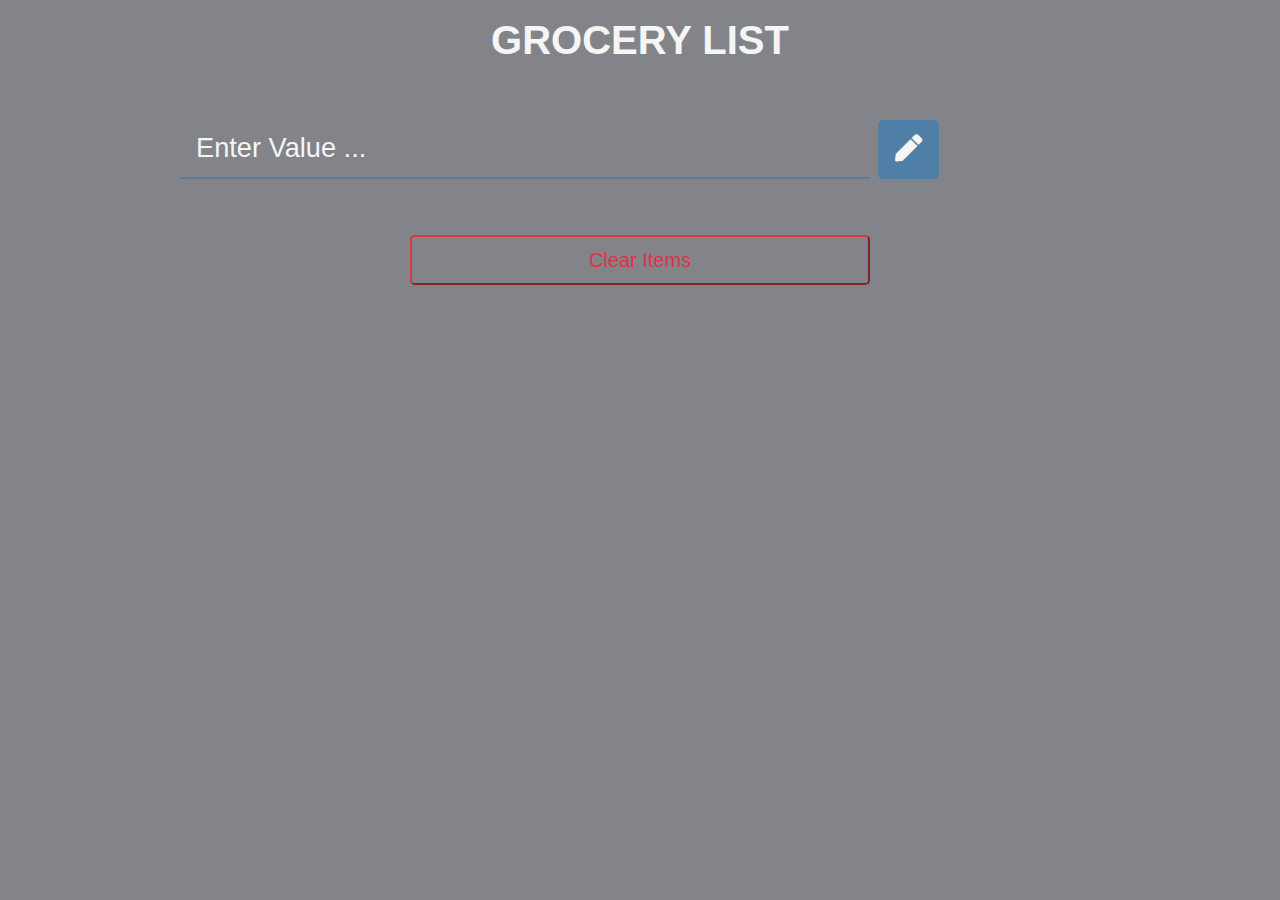
<file: Day 15- Grocery list/index.html>
<!DOCTYPE html>
<html lang="en">

<head>
 <meta charset="UTF-8">
 <meta name="viewport" content="width=device-width, initial-scale=1.0">
 <meta http-equiv="X-UA-Compatible" content="ie=edge">
 <!-- bootstrap css -->
 <link rel="stylesheet" href="css/bootstrap.min.css">
 <!-- main css -->
 <link rel="stylesheet" href="css/main.css">
 <!-- google fonts -->
 <link href="https://fonts.googleapis.com/css?family=Courgette" rel="stylesheet">

 <!-- font awesome -->
 <link rel="stylesheet" href="css/all.css">
 <title>Grocery List</title>
 <style>
 </style>
</head>

<body>
 <div class="container">
  <div class="row max-height align-items-center">
   <div class="col-11 mx-auto col-md-10 text-center py-3">
    <h1 class="text-uppercase app-title font-weight-bold mb-5">grocery list</h1>
    <div class="feedback text-capitalize alert ">
    </div>
    <form class="form-inline my-2" id="input-form">
     <input class="form-control form-control-lg  text-capitalize w-75" type='text' placeholder="enter value ..." id="input-value">
     <button class="btn btn-lg my-2 mx-2 submitBtn" type="submit"><i class="fas fa-pen"></i></button>
    </form>
    <div class="list-container my-5">
     <div class="list-items">
      <!-- single item -->
      <!-- <div class="item my-3 d-flex justify-content-between p-2">
       <h5 class="item-title text-capitalize">item name</h5>
       <span class="remove-icon text-danger"><i class="fas fa-trash"></i></span>
      </div> -->
      <!-- end of single item -->
     </div>

     <button class="clearBtn btn-lg text-capitalize w-50 mx-auto btn-outline-danger" button="button">clear items</button>
    </div>

   </div>


  </div>
 </div>




 <!-- jquery -->
 <script src="js/jquery-3.3.1.min.js"></script>
 <!-- bootstrap js -->
 <script src="js/bootstrap.bundle.min.js"></script>
 <!-- script js -->
 <script src="js/app.js"></script>
</body>

</html>
</file>
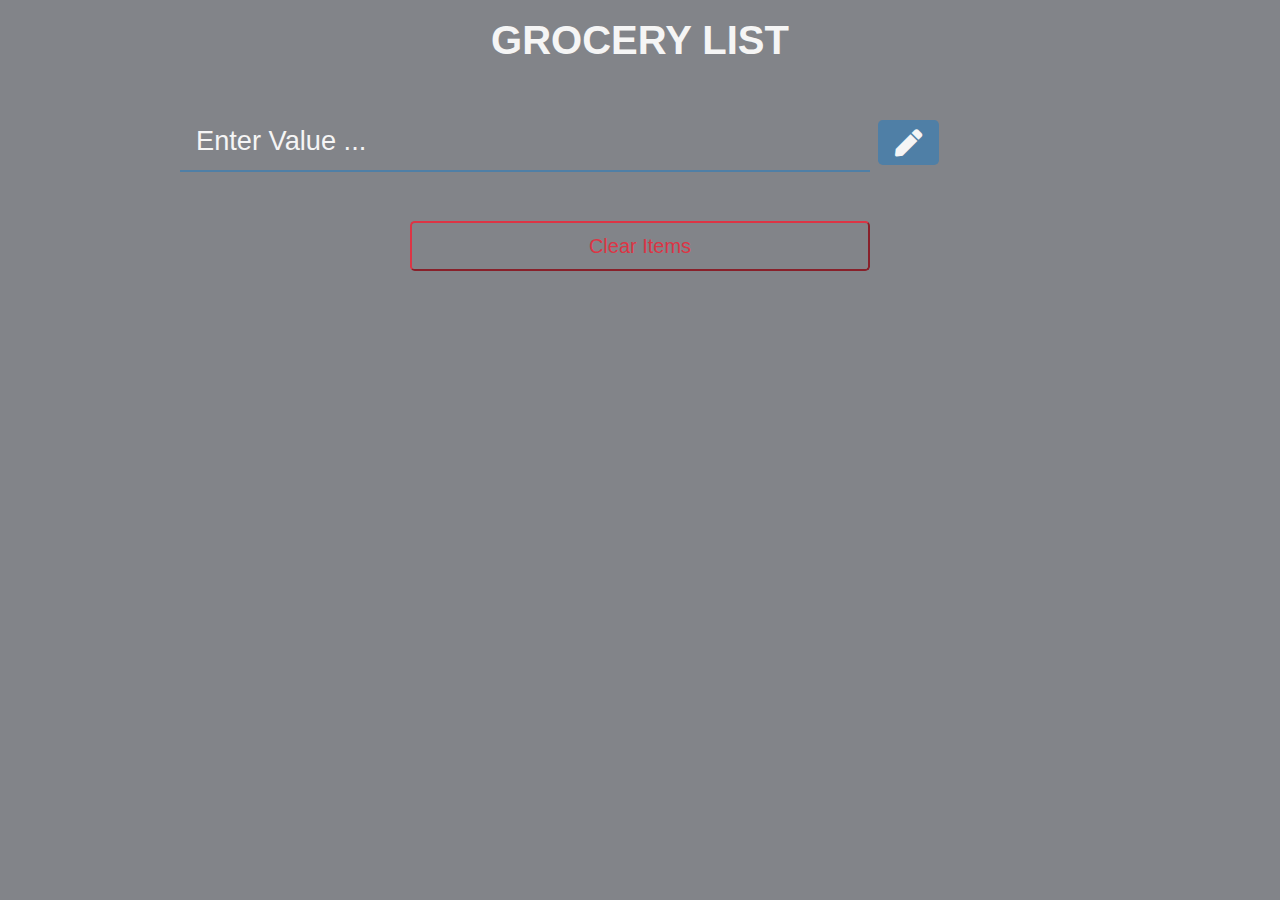
<file: Day 16- Grocery List/index.html>
<head>
 <meta charset="UTF-8">
 <meta name="viewport" content="width=device-width, initial-scale=1.0">
 <meta http-equiv="X-UA-Compatible" content="ie=edge">
 <!-- bootstrap css -->
 <link rel="stylesheet" href="css/bootstrap.min.css">
 <!-- main css -->
 <link rel="stylesheet" href="css/main.css">
 <!-- google fonts -->
 <link href="https://fonts.googleapis.com/css?family=Courgette" rel="stylesheet">

 <!-- font awesome -->
 <link rel="stylesheet" href="css/all.css">
 <title>Grocery List</title>
 <style>
 </style>
</head>

<body>
 <div class="container">
  <div class="row max-height align-items-center">
   <div class="col-11 mx-auto col-md-10 text-center py-3">
    <h1 class="text-uppercase app-title font-weight-bold mb-5">grocery list</h1>
    <div class="feedback text-capitalize alert ">
    </div>
    <form class="form-inline my-2" id="input-form">
     <input class="form-control form-control-lg  text-capitalize w-75" type='text' placeholder="enter value ..." id="input-value">
     <button class="btn btn-lg my-2 mx-2 submitBtn" type="submit"><i class="fas fa-pen"></i></button>
    </form>
    <div class="list-container my-5">
     <div class="list-items">
      <!-- single item -->
      <!-- <div class="item my-3 d-flex justify-content-between p-2">
       <h5 class="item-title text-capitalize">item name</h5>
       <span class="remove-icon text-danger"><i class="fas fa-trash"></i></span>
      </div> -->
      <!-- end of single item -->
     </div>

     <button class="clearBtn btn-lg text-capitalize w-50 mx-auto btn-outline-danger" button="button">clear items</button>
    </div>

   </div>


  </div>
 </div>





 <script src="app.js"></script>
</body>

</html>
</file>
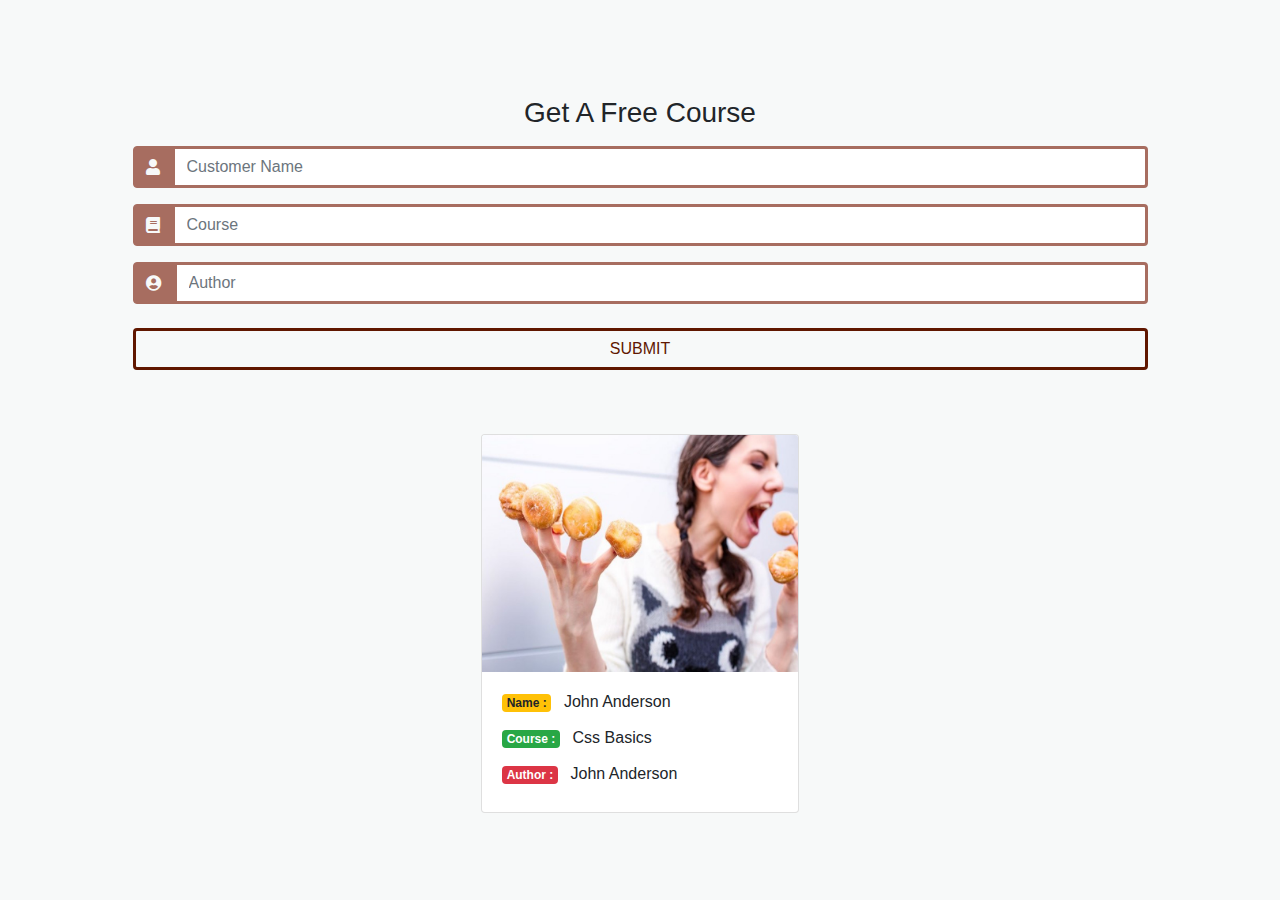
<file: Day 17-Course-form/index.html>
<!DOCTYPE html>
<html lang="en">

<head>
 <meta charset="UTF-8">
 <meta name="viewport" content="width=device-width, initial-scale=1.0">
 <meta http-equiv="X-UA-Compatible" content="ie=edge">
 <!-- bootstrap css -->
 <link rel="stylesheet" href="./css/bootstrap.min.css">
 <!-- main css -->
 <link rel="stylesheet" href="./css/main.css">
 <!-- google fonts -->
 <link href="https://fonts.googleapis.com/css?family=Courgette" rel="stylesheet">

 <!-- font awesome -->
 <link rel="stylesheet" href="./css/all.css">
 <title>OOP Course Form Project</title>
 <style>
 </style>
</head>

<body>
 <div class="container">
  <div class="row">
   <div class="col-11 mx-auto text-center my-5">
    <form class="my-5" id="customer-form">
     <h3 class="text-capitalize">get a free course</h3>
     <div class="feedback text-center  text-capitalize">
      calculating.....
     </div>
     <!-- single input -->
     <div class="input-group my-3">
      <div class="input-group-prepend">
       <span class="input-group-text"><i class="fas fa-user"></i></span>
      </div>
      <input type="text" class="form-control text-capitalize name" id="name" placeholder="customer name">
     </div>
     <!-- end of single input -->
     <!-- single input -->
     <div class="input-group my-3">
      <div class="input-group-prepend">
       <span class="input-group-text"><i class="fas fa-book"></i></span>
      </div>
      <input type="text" class="form-control text-capitalize course" placeholder="course" id="course">
     </div>
     <!-- end of single input -->
     <!-- single input -->
     <div class="input-group my-3">
      <div class="input-group-prepend">
       <span class="input-group-text"><i class="fas fa-user-circle"></i></span>
      </div>
      <input type="text" class="form-control text-capitalize author" placeholder="author" id="author">
     </div>
     <!-- end of single input -->
     <button type="submit" class="btn btn-block submitBtn text-uppercase mt-4">submit</button>
    </form>

    <div class="loading">
     <img src="./img/loading.gif" alt="">
    </div>
    <div class="row customer-list">

     <!-- single customer -->
     <div class="col-11 mx-auto col-md-6 col-lg-4 my-3">
      <div class="card text-left">
       <img src="./img/cust-0.jpg" class="card-img-top" alt="">
       <div class="card-body">
        <!-- customer name -->
        <h6 class="text-capitalize "><span class="badge badge-warning mr-2">name :</span><span id="customer-name"> john anderson</span></h6>
        <!-- end of customer name -->
        <!-- customer name -->
        <h6 class="text-capitalize my-3"><span class="badge badge-success mr-2">course :</span><span id="customer-course">
          css basics
         </span></h6>
        <!-- end of customer name -->
        <!-- customer name -->
        <h6 class="text-capitalize"><span class="badge badge-danger mr-2">author :</span><span id="course-author"> john anderson</span></h6>
        <!-- end of customer name -->
       </div>
      </div>

      <!-- single customer -->



     </div>

    </div>
   </div>
  </div>
 </div>




 <!-- jquery -->
 <script src="./jquery-3.3.1.min.js"></script>
 <!-- bootstrap js -->
 <script src="./bootstrap.bundle.min.js"></script>
 <!-- script js -->
 <script src="./app.js"></script>
</body>

</html>
</file>
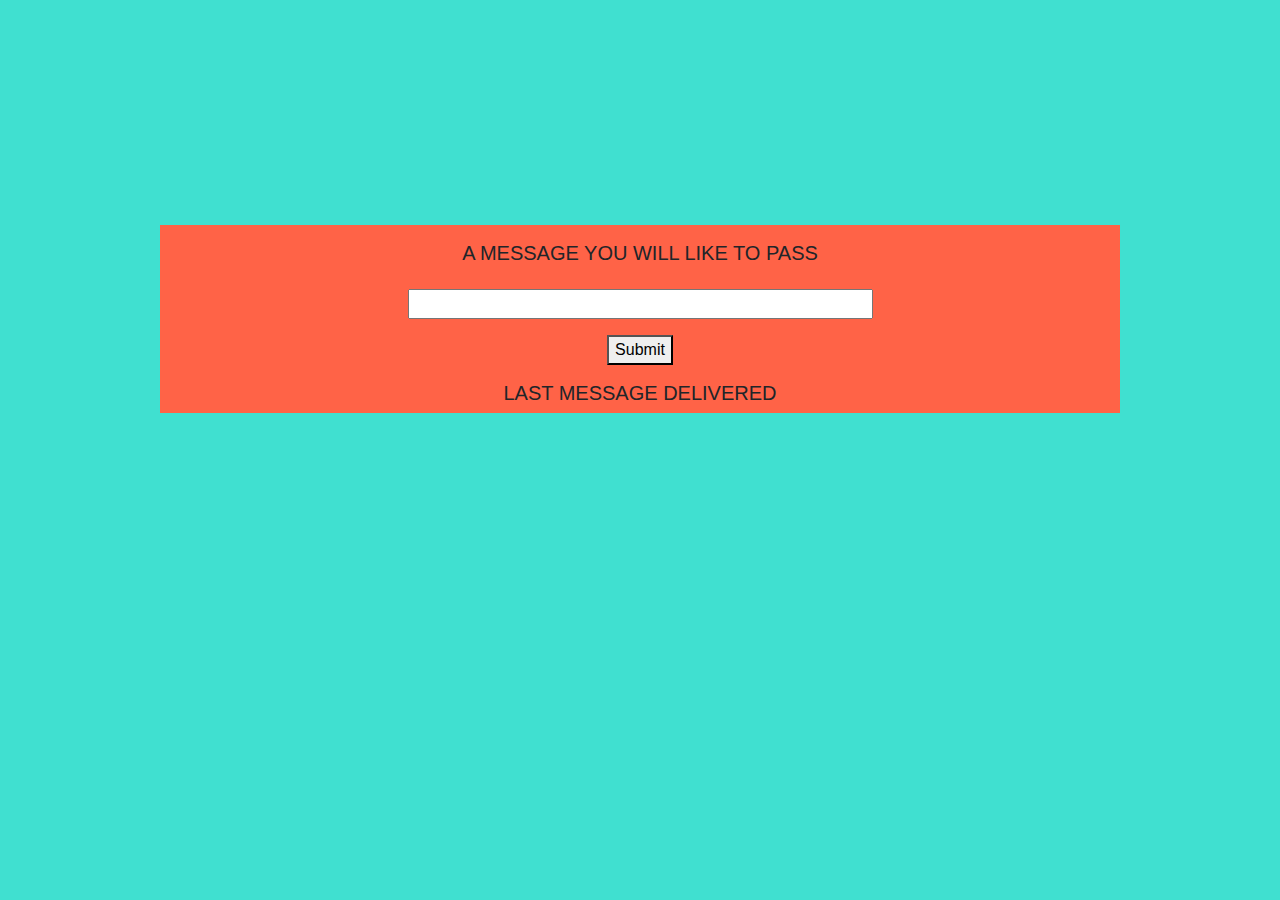
<file: Day 4- Pass the message/index.html>
<html lang="en">
<head>
    <meta charset="UTF-8">
    <meta name="viewport" content="width=device-width, initial-scale=1.0">
    <link rel="stylesheet" href="bootstrap.min.css">
    <link rel="stylesheet" href="index.css">
    <title>Document</title>
</head>
<body>
    <div class="container up w-75">
        <h5 class="mt-3">A MESSAGE YOU WILL LIKE TO PASS</h5>
        <input type="text" class="input w-50 mt-3"><br>
        <button class="mt-3" id="submit">Submit</button>
        <h5 class="last mt-3">LAST MESSAGE DELIVERED</h5>
    </div>
    <script type="text/javascript" src="index.js"></script>
</body>
</html>
</file>
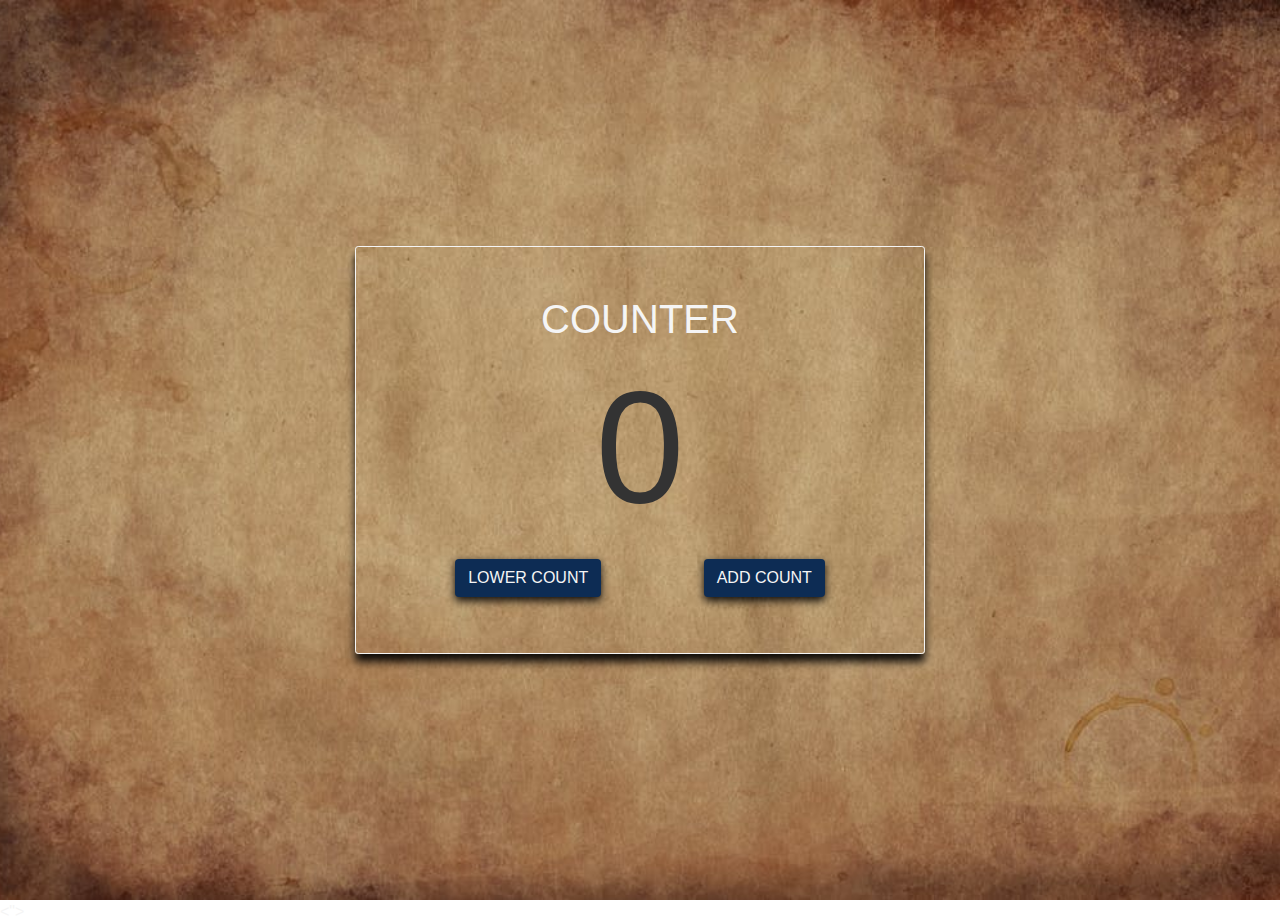
<file: Day 5 - Counter/index.html>
<html lang="en">
<head>
    <meta charset="UTF-8">
    <meta name="viewport" content="width=device-width, initial-scale=1.0">
    <link rel="stylesheet" href="bootstrap.min.css">
    <link rel="stylesheet" href="style.css">
    <title>Document</title>
</head>
<body>
	<div class="container">
  <div class="row max-height align-items-center">
   <div class="col-10 mx-auto col-md-6 text-center main-container p-5">
    <h1 class="text-uppercase">counter</h1>
    <h1 id="counter">0</h1>
    <div class="btn-container d-flex justify-content-around flex-wrap">
     <button class="btn counterBtn prevBtn text-uppercase m-2">lower count</button>
     <button class="btn counterBtn nextBtn text-uppercase m-2">add count</button>
    </div>
   </div>
  </div>
 </div>
	<<script src="script.js" type="text/javascript"></script>"></script>
</body>
</file>
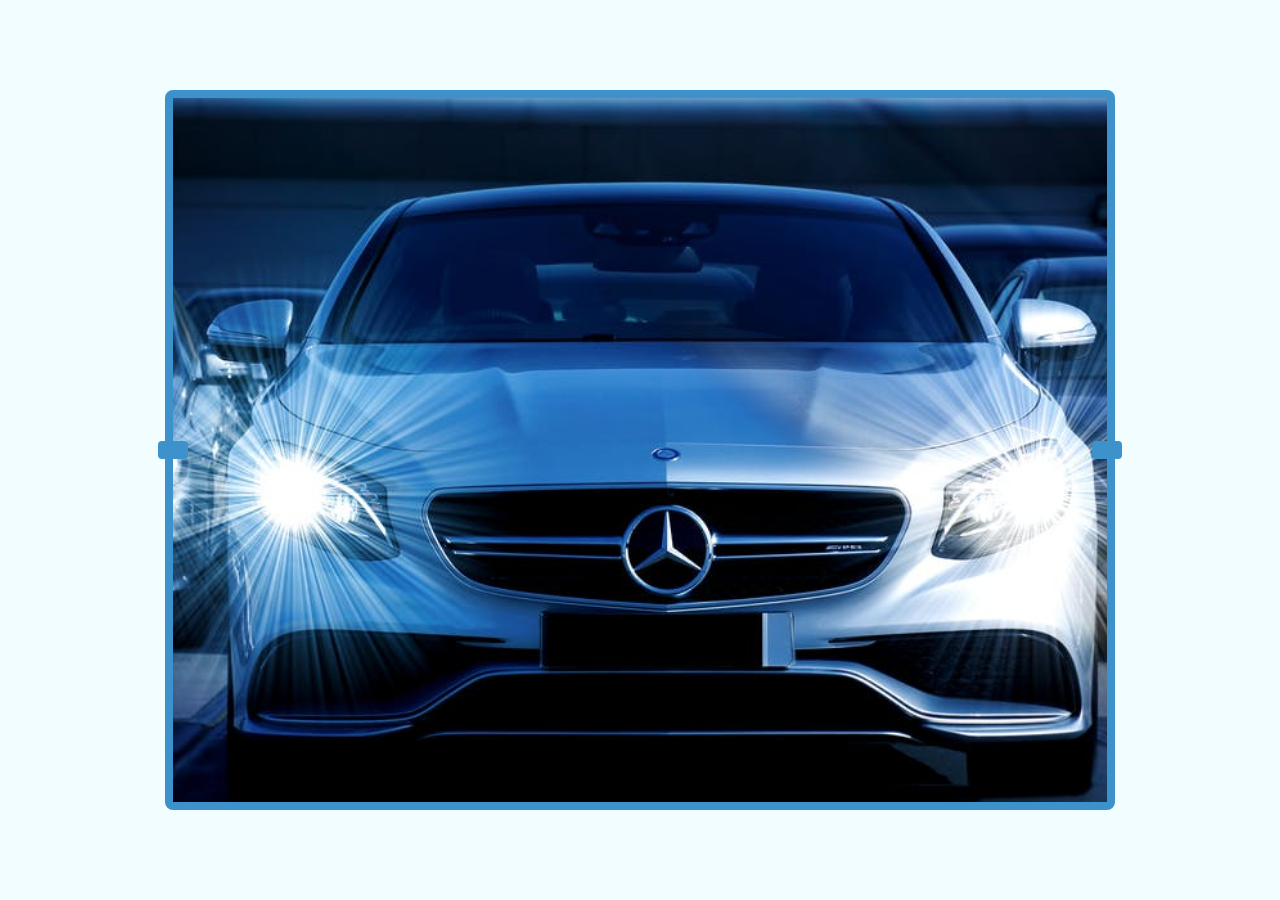
<file: Day 6 - Image Slider/Index.html>
<html lang="en">
<head>
    <meta charset="UTF-8">
    <meta name="viewport" content="width=device-width, initial-scale=1.0">
    <link rel="stylesheet" href="bootstrap.min.css">
    <link rel="stylesheet" href="main.css">
    <link href="https://fonts.googleapis.com/css?family=Courgette" rel="stylesheet">
    <title>Document</title>
</head>
<body>
	<div class="container">
  <div class="row max-height align-items-center">
   <div class="col-9 col-md-10 mx-auto img-container">
    <a class="btn btn-left"><i class="fas fa-caret-left"></i></a>
    <a class="btn btn-right"><i class="fas fa-caret-right"></i></a>
   </div>
  </div>
 </div>
 <script src="script.js" type="text/javascript"></script>
</body>
</file>
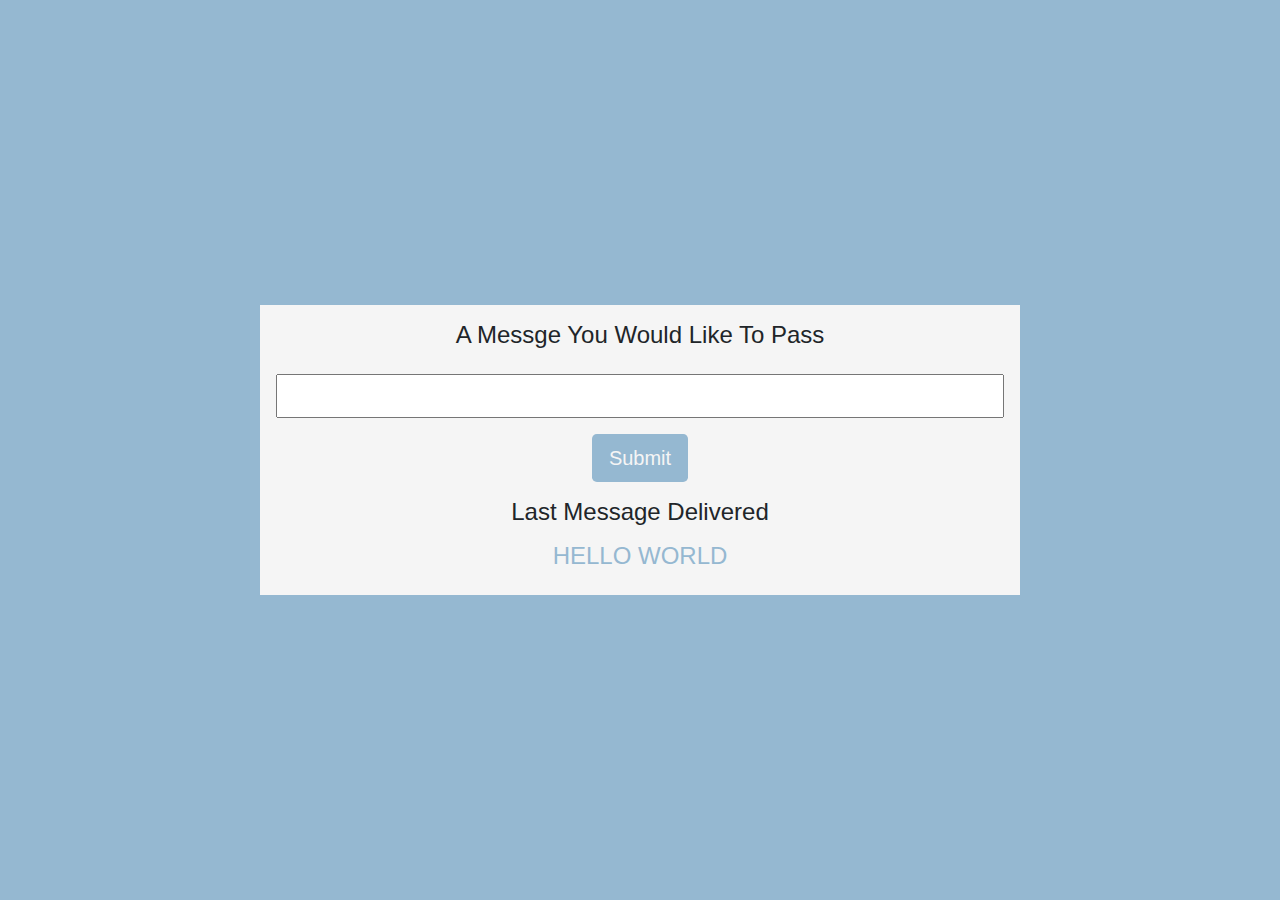
<file: Day 8 - Correction/index.html>
<html lang="en">
<head>
    <meta charset="UTF-8">
    <meta name="viewport" content="width=device-width, initial-scale=1.0">
    <link rel="stylesheet" href="bootstrap.min.css">
    <link rel="stylesheet" href="main.css">
    <link href="https://fonts.googleapis.com/css?family=Courgette" rel="stylesheet">
    <title>Document</title>
</head>
<body>
	 <div class="container">
  <div class="row max-height align-items-center">
   <div class="col-10 mx-auto col-md-8 message-container text-center p-3">
    <h4 class="text-capitalize">A messge you would like to pass</h4>
    <form id="message-form">
     <input type="text" name="" id="message" class="w-100 my-3 p-2">
     <input type="submit" id="submitBtn" class="btn btn-lg">
    </form>
    <h5 class="p-2 alert alert-danger my-3 text-capitalize feedback  ">please enter a value to pass</h5>
    <h4 class="text-capitalize my-3">last message delivered</h4>
    <h4 class="message-content text-uppercase">hello world</h4>

   </div>
  </div>
 </div>
	<script src="script.js" type="text/javascript"></script>
</body>
</file>
<file: Day 10 - Practicing Modal 1/style.css>
.profile{
    background-color: #24279D !important;
}
.first-division{
    background-color: #FFFFFF !important;
    
}
.second-division{
    background-color: #F3F3F3 !important;
}
.reduce{
    color: #24279dd9 !important;
}
.yes, .all{
	color: #4A4649
}
.choose, .custom, .site, .all, .have{
	color:#0D0C0C;
}
.domain{
	color: #9A9A9A !important;
	background-color: transparent !important;
}
.ger{
	background-color: #0D0C0C;
}
.adjust{
	background-color: #F5F5F5;
}
.logo{
	color:#0d0c0ccc;
}
.replace{
	color: #4A4649;
}
.inside{
	background-color: #4a464954  !important;
}
.save{
	background-color: #FF7D69 !important;
	color:#FFFFFF !important;
}
.mark{
	background-color:#EAECF3 !important;
}
.color{
	background-color: #EAECF3;
}
</file>
<file: Day 10 - Practicing Modal 1/main.css>
*{
    box-sizing: border-box;
    margin: 0;
}
.img{
    margin: 20px;
    margin-left:70px !important;
    width: 80px;
}
.img img{
    width: 100%;
}
.shows{
    font-family: 'Montserrat' !important;
    font-size: 10px;
}
.new-space{
    display: flex;
    justify-content: space-between;
    align-items: center;
    margin-right: 40px;
}
.new-img{
    width: 40px;
}
.new-img img{
    width: 100%;
}
.pose{
    position: relative;
}
.divide{
    height: 100vh !important;
}
.first-division{
    flex: 0 !important;
    width: 10%!important;
  /*  padding: 0 !important;*/
}
.second-division{
    flex-grow: 1 !important;
    max-width: 100% !important;
}
.icon{
    margin: auto;
    margin-top: 60px !important;
}
.icon img{
    width:15px;
}
.reduce{
    font-size: 12px;
    font-family: 'Montserrat' !important;
}
.curve{
    width: 15px;
    height: 15px;
    border:1px solid #7070709e;
    border-radius: 3px;
}
.fill{
    border-bottom: 1px solid #9A9A9A4D;
}
.shift{
    margin-top: 4rem;
}
.yes{
    font-size: 12px;
    font-family: 'Montserrat';
    font-weight: 600;
    margin-top: 0.10rem;
}
.sub{
    width: 65% !important;
}
.choose{
    font-size: 11px;
    font-family: 'Montserrat';
    font-weight: 600;
}
.enable{
    margin-top: 3px !important;
}
.all{
    font-size: 12px;
     font-family: 'Montserrat';
    font-weight: 500;
}
.to{
    width:16px;
    height: 16px;
    border:1px solid #707070;
}
.custom{
    font-size: 10px;
    font-family: 'Montserrat';
    font-weight: bolder;
}
.action{
    width:65% !important;
}
.other{
    border:1px solid #9A9A9A !important;
    border-right: none !important;
}
.other:focus{
    outline: none !important;
    box-shadow: none !important;
    border: 1px solid #9A9A9A !important;
}
.else{
     border:1px solid #9A9A9A !important;
    border-left: none !important;
}
.else:focus{
    outline: none !important;
    box-shadow: none !important;
    border: 1px solid #9A9A9A !important;
    border-left: none !important;
}
.site{
     font-size: 10px;
    font-family: 'Montserrat';
    font-weight: 600;
}
.bold{
    border:1px solid #EAECF3 !important;
    border-radius: 10px !important;
}
.dash{
    border-left:1px solid #EAECF3 !important;
}
.svg{
    width: 25px;
   /* margin-left: 2px !important;*/
}
.svg img, .italic img, .link img, .quote img, .ul img, .ol img{
    width: 100%;
}
.italic, .link{
    width: 28px;
   /* margin-left: 6px !important;*/
}
.quote{
    width: 28px;
   /* margin-left: 2px !important*/
}
.ul, .ol{
    width:28px;
}
.abt{
    height: 15% !important;
    border:1px solid #EAECF3 !important;
    width:85% !important;
}
.abt:focus{
    outline: none !important;
    box-shadow: none !important;
    border: 1px solid  #EAECF3 !important;
}
.leng{
    width: 80px !important;
    height: 80px !important;
    border:4px solid #707070 !important;
}
.adjust{
    width: 150px !important;
    height: 150px !important;
    border:none;
}
.dummy{
    width: 70px;
}
.dummy img{
    width: 100%;
}
.logo{
    font-size: 12px;
    font-weight: 600;
    font-family: 'Montserrat';
}
.replace{
    font-size: 11px !important;
    font-weight: lighter !important;
    font-family: 'Montserrat' !important;
}
.area{
    border:1px solid #9A9A9A;
}
.area:focus{
    outline: none !important;
    box-shadow: none !important;
    border: 1px solid  #9A9A9A!important;
}
.inside{
   /* height: 50px;
    width: 20px;*/
    border:none;
}
.occupy{
    line-height: 2.5;
    width: 80% !important;
}
.tag{
    border:1px solid #9A9A9A !important;
}
.save{
    box-shadow: 0px 5px 20px #00000029 !important;
    border-radius: 20px !important;
    font-size: 12px !important;
    font-family: 'Montserrat' !important;
    padding: 10px !important;
}
.color{
    position: fixed;
    top:0;
    display: none;

}
.appear{
    display: block;
    transition: all 3s;
}
.mark{
    width: 30px;
    height: 30px;
    border:2px solid #4A4649;
}
.mark img{
    width: 100%;
}
.set{
    font-size: 12px !important;
    font-weight: bold !important;
    font-family: 'Montserrat' !important;
}
.have{
    font-size: 11px !important;
    font-weight:lighter !important;
    font-family: 'Montserrat' !important;
}
.lead{
    margin-top: 1.2rem !important;
}
.angle{
    width: 7px;
}
.angle img{
    width:100%;
}
@media screen and (max-width: 600px ) {
    .img{
        margin-left: 0 !important;
    }

}
</file>
<file: Day 11- Calculator/main.css>
*{
 margin: 0;
 padding: 0;
 box-sizing: border-box;
}

body{
 min-height: 100vh;
 display: flex;
 align-items: center;
 justify-content: center;

}

.calculator{
 flex: 0 0 95%;
}
.screen{
 width: 100%;
 font-size: 7rem;
 padding: 0.5rem;
 background: rgb(41,41,56);
 color: white;
 border:none;
}

.buttons{
 display: flex;
 flex-wrap: wrap;
 transition: all 0.5s linear;
}

button{
 flex:0 0 25%;
 border: 1px solid black;
 padding: 0.25rem 0;
 transition: all 2s ease;
}
button:hover{
 background: blue;
}
.btn-yellow{
 background: rgb(245,146,62);
 color: white;
}
.btn-grey{
 background: rgb(224,224,224);
}
.btn,.btn-equal,.btn-clear{
 font-size: 4rem;
}
.btn-equal{
 background: green;
}
.btn-clear{
 background: red;
}
</file>
<file: Day 12- Tip Calculator/css/main.css>
.max-height {
  min-height: 100vh;
}
:root {
  --lightBlue: #86bbd8;
  --darkBlue: #336699;
  --mainWhite: #f5f5f5;
  --mainDark: #333333;
}

body {
  background: var(--lightBlue);
}
.card-title {
  background: var(--darkBlue);
  border-top-right-radius: 0.5rem;
  border-top-left-radius: 0.5rem;
  color: var(--mainWhite);
}
.card {
  border: none !important;
  border-radius: 0.5rem !important;
}

.bill-icon,
.user-icon {
  background: var(--darkBlue) !important;
  color: var(--mainWhite);
}
.submitBtn {
  background: var(--darkBlue);
  font-size: 1.2rem;
  color: var(--mainWhite);
}

.submitBtn:hover {
  background: var(--lightBlue);
  color: var(--mainDark);
}
/* feedback */
.feedback {
  display: none;
}
.loader {
  display: none;
}

.results {
  display: none;
}

.showItem {
  display: block;
}
</file>
<file: Day 14- Grocery Cart/css/style.css>
@import url("https://fonts.googleapis.com/css?family=Kaushan+Script");

:root {
  --mainPink: #ef7998;
  --mainYellow: rgb(249, 228, 148);
  --mainWhite: #fff;
  --mainBlack: #000;
  --yellowTrans: rgba(249, 228, 148, 0.5);
  --mainGrey: rgb(238, 238, 238);
}

body {
  font-family: "Kaushan Script", cursive;
  background: var(--mainWhite);
  color: var(--mainBlack);
}
/* nav links */
.navbar-toggler {
  outline: none !important;
}
.toggler-icon {
  font-size: 2.5rem;
  color: var(--mainPink);
}
.nav-link {
  color: var(--mainPink);
  font-size: 1.5rem;
  transition: all 0.5s ease-in-out;
}
.nav-link:hover {
  color: var(--mainBlack);
}
/* end of nav links */
/* info icons */
.cart-info__icon {
  color: var(--mainBlack);
  cursor: pointer;
}

.cart-info {
  border: 0.1rem solid var(--mainBlack);
  color: var(--mainBlack);
  border-radius: 0.25rem;
  padding: 0.4rem 0.6rem;
  cursor: pointer;
}
.cart-info:hover {
  background: var(--mainPink);
  border-color: var(--mainPink);
  color: var(--mainWhite);
}
.cart-info:hover .cart-info__icon {
  color: var(--mainWhite);
}
/* end of info icons */
/* banner */

.max-height {
  min-height: calc(100vh - 76px);
  background: linear-gradient(var(--yellowTrans), var(--yellowTrans)),
    url("../img/headerBcg.jpeg") center/cover fixed no-repeat;
  position: relative;
}
.banner {
  color: var(--mainWhite);
  margin-top: -4rem;
}
.banner-title {
  color: var(--mainPink);
  font-size: 4rem;
}
.banner-link {
  font-size: 1.5rem;
  color: var(--mainBlack);
  border: 0.2rem solid var(--mainBlack);
}
.banner-link:hover {
  background: var(--mainBlack);
  color: var(--mainPink);
}
/* endo of banner */
/* cart  */
.cart {
  position: absolute;
  min-height: 10rem;
  background: var(--mainWhite);
  top: 0;
  right: 0;
  transition: all 0.3s ease-in-out;
  background: rgba(255, 255, 255, 0.5);
  width: 0;
  overflow: hidden;
}
.show-cart {
  width: 18rem;
  padding: 2rem 1.5rem;
  transform: rotateY(-360deg);
}
.cart-item {
  transition: all 2s ease-in-out;
}

/* end of cart */
/* cart item */
.cart-item-remove {
  color: var(--mainPink);
  transition: all 1s ease-in-out;
}
.cart-item-remove:hover {
  transform: scale(1.1);
  color: var(--mainBlack);
}
#cart-item-price {
  font-size: 0.8rem;
}
/* cart item */
/* cart buttons */
.btn-pink {
  color: var(--mainPink) !important;
  border-color: var(--mainPink) !important;
}
.btn-black {
  color: var(--mainBlack) !important;
  border-color: var(--mainBlack) !important;
}
.btn-black:hover {
  color: var(--mainPink) !important;
  background: var(--mainBlack) !important;
}
.btn-pink:hover {
  background: var(--mainPink) !important;
  color: var(--mainBlack) !important;
}
/* end of cart buttons */

/* about */
.about-img__container {
  position: relative;
}

.about-img__container::before {
  content: "";
  position: absolute;
  top: -1.5rem;
  left: -1.7rem;
  width: 100%;
  height: 100%;
  outline: 0.5rem solid var(--mainYellow);
  z-index: -1;
  transition: all 1s ease-in-out;
}
.about-img__container:hover:before {
  top: 0;
  left: 0;
}

/*end of  about */

/* store items */
.store {
  background: var(--mainGrey);
}
.img-container {
  position: relative;
  overflow: hidden;
  cursor: pointer;
}
.store-img {
  transition: all 1s ease-in-out;
}
.img-container:hover .store-img {
  transform: scale(1.2);
}
.store-item-icon {
  position: absolute;
  bottom: 0;
  right: 0;
  padding: 0.75rem;
  background: var(--mainYellow);
  border-top-left-radius: 1rem;
  transition: all 1s ease-in-out;
  transform: translate(100%, 100%);
}
.img-container:hover .store-item-icon {
  transform: translate(0, 0);
}
.store-item-icon:hover {
  color: var(--mainWhite);
}
.store-item-value {
  color: --mainYellow;
}
/*end of  store items */
.search-box {
  background: var(--mainPink);
  color: var(--mainBlack);
}

/* ligthbox */

.lightbox-container {
  position: fixed;
  top: 0;
  left: 0;
  right: 0;
  bottom: 0;
  z-index: 999;
  background: rgba(0, 0, 0, 0.6) !important;
  display: none;
}
.show {
  display: block;
}

.lightbox-holder {
  position: relative;
}
.lightbox-item {
  min-height: 80vh;
  background: url("../img/cake-1.jpeg") center/cover fixed no-repeat;
  border-radius: 0.3rem;
}
.lightbox-close {
  color: var(--mainPink);
  font-size: 3rem;
  transition: all 1s ease-in-out;
  cursor: pointer;
}
.lightbox-close:hover {
  color: var(--mainYellow);
}

.lightbox-control {
  position: absolute;
  font-size: 4rem;
  color: var(--mainPink);
  transition: all 1s linear;
  cursor: pointer;
}
.lightbox-control:hover {
  color: var(--mainYellow);
}
.btnLeft {
  top: 50%;
  left: 0;
  transform: translateX(-60%);
}
.btnRight {
  top: 50%;
  right: 0;
  transform: translateX(60%);
}
</file>
<file: Day 15- Grocery list/css/main.css>
:root {
  --mainGrey: #828489;
  --lightBlue: #b6c2d8;
  --darkBlue: #4f7fa6;
  --mainDark: #333333;
  --mainWhite: #f5f5f5;
}

body {
  background: var(--mainGrey);
}

.app-title {
  color: var(--mainWhite);
}
.submitBtn {
  background: var(--darkBlue);
  color: var(--mainWhite);
  font-size: 1.7rem;
}
.submitBtn:hover {
  background: var(--lightBlue);
  color: var(--mainDark);
}
.feedback {
  display: none;
}

.showItem {
  display: block;
}
.item {
  color: var(--mainDark);
  border-radius: 0.25rem;
  transition: all 1s ease-in-out;
  border: 0.15rem solid var(--mainDark);
}
.item:hover {
  border-color: var(--darkBlue);
  color: var(--darkBlue);
}

#input-value {
  background: transparent;
  border: none;
  border-bottom: 0.15rem solid var(--darkBlue);
  border-radius: 0;
  color: var(--mainWhite);
  font-size: 1.7rem;
}
#input-value::placeholder {
  color: var(--mainWhite);
}
.remove-icon {
  cursor: pointer;
}
.remove-icon:hover {
  transform: scale(1.4);
}
</file>
<file: Day 16- Grocery List/css/main.css>
:root {
  --mainGrey: #828489;
  --lightBlue: #b6c2d8;
  --darkBlue: #4f7fa6;
  --mainDark: #333333;
  --mainWhite: #f5f5f5;
}

body {
  background: var(--mainGrey);
}

.app-title {
  color: var(--mainWhite);
}
.submitBtn {
  background: var(--darkBlue);
  color: var(--mainWhite);
  font-size: 1.7rem;
}
.submitBtn:hover {
  background: var(--lightBlue);
  color: var(--mainDark);
}
.feedback {
  display: none;
}

.showItem {
  display: block;
}
.item {
  color: var(--mainDark);
  border-radius: 0.25rem;
  transition: all 1s ease-in-out;
  border: 0.15rem solid var(--mainDark);
}
.item:hover {
  border-color: var(--darkBlue);
  color: var(--darkBlue);
}

#input-value {
  background: transparent;
  border: none;
  border-bottom: 0.15rem solid var(--darkBlue);
  border-radius: 0;
  color: var(--mainWhite);
  font-size: 1.7rem;
}
#input-value::placeholder {
  color: var(--mainWhite);
}
.remove-icon {
  cursor: pointer;
}
.remove-icon:hover {
  transform: scale(1.4);
}
</file>
<file: Day 17-Course-form/css/main.css>
:root {
  --mainWhite: #f7f9f9;
  --mainBrown: #a76d60;
  --darkBrown: #601700;
}
body {
  background: var(--mainWhite);
}
.input-group-text {
  background: var(--mainBrown);
  color: var(--mainWhite);
  border-color: var(--mainBrown);
}
.form-control {
  border: 0.2rem solid var(--mainBrown);
}
.submitBtn {
  color: var(--darkBrown);
  background: var(--mainWhite);
  border: 0.2rem solid var(--darkBrown);
  transition: all 1s ease-in-out;
}
.submitBtn:hover {
  background: var(--darkBrown);
  color: var(--mainWhite);
}
.fail {
  border-color: red;
}
.complete {
  border-color: green;
}
.feedback {
  display: none;
}
.loading {
  display: none;
}
:disabled {
  opacity: 0.2 !important;
}
.showItem {
  display: block;
}
</file>
<file: Day 4- Pass the message/index.css>
*{
    box-sizing: border-box;
    margin: 0;
}
body{
    background-color: turquoise;
    display: grid;
    min-height: 100vh;
    align-items: center;
}
.up{
    position: fixed;
    right: 0;
    left: 0;
    margin: auto;
    top: 25vh;
    text-align: center;
    background-color: tomato;
}
</file>
<file: Day 5 - Counter/style.css>
:root {
  --mainWhite: #f5f5f5;
  --mainGreen: #7fb800;
  --mainBlue: #0d2c54;
  --lightBlue: #00a6ed;
  --mainBlack: #333333;
}
.max-height {
  min-height: 100vh;
}
body {
  background: url("./image/mainBcg.jpeg") center/cover fixed no-repeat;
  color: var(--mainWhite);
}
.main-container {
  border: 0.1rem solid var(--mainWhite);
  box-shadow: 0 0.5rem 0.5rem rgba(0, 0, 0, 0.9);
  border-radius: 0.2rem;
}
#counter {
  color: var(--mainGreen);
  font-size: 10rem;
  color: var(--mainBlack);
}
.prevBtn,
.nextBtn {
  box-shadow: 0 0.2rem 0.5rem rgba(0, 0, 0, 0.9);
  background: var(--mainBlue);
  color: var(--mainWhite);
}
.prevBtn:hover {
  background: var(--lightBlue);
}
.nextBtn:hover {
  background: var(--lightBlue);
}
</file>
<file: Day 6 - Image Slider/main.css>
:root {
  --mainWhite: #f2fdff;
  --mainBlue: #3e92cc;
}
.max-height {
  min-height: 100vh;
}
body {
  background: var(--mainWhite);
}
.img-container {
  min-height: 60vh;
  background: url("./images/contBcg-0.jpeg") center/cover fixed no-repeat;
  border: 0.5rem solid var(--mainBlue);
  border-radius: 0.5rem;
  position: relative;
}
@media screen and (min-width: 768px) {
  .img-container {
    min-height: 80vh;
  }
}

.btn-left {
  position: absolute;
  top: 50%;
  left: 0;
  background: var(--mainBlue);
  color: var(--mainWhite) !important;
  transform: translate(-50%, -50%);
  border: 0.2rem solid var(--mainBlue);
  font-size: 1.2rem;
}
.btn-left:hover {
  border-color: var(--mainBlue);
  background: var(--mainWhite);
  color: var(--mainBlue) !important;
}
.btn-right {
  position: absolute;
  top: 50%;
  right: 0;
  background: var(--mainBlue);
  color: var(--mainWhite) !important;
  font-size: 1.2rem;
  transform: translate(50%, -50%);
  border: 0.2rem solid var(--mainBlue);
}
.btn-right:hover {
  border-color: var(--mainBlue);
  background: var(--mainWhite);
  color: var(--mainBlue) !important;
}
</file>
<file: Day 8 - Correction/main.css>
:root {
  --lightBlue: #95b8d1;
  --mainwhite: #f5f5f5;
  --mainBlack: #333333;
}
.max-height {
  min-height: 100vh;
}
body {
  background: var(--lightBlue);
}
.message-container {
  background: var(--mainwhite);
}
.message-content {
  color: var(--lightBlue);
}
#submitBtn {
  background: var(--lightBlue);
  color: var(--mainwhite);
}
#submitBtn:hover {
  color: var(--lightBlue);
  color: var(--mainBlack);
}

.feedback {
  display: none;
}

.show {
  display: block;
}
</file>
